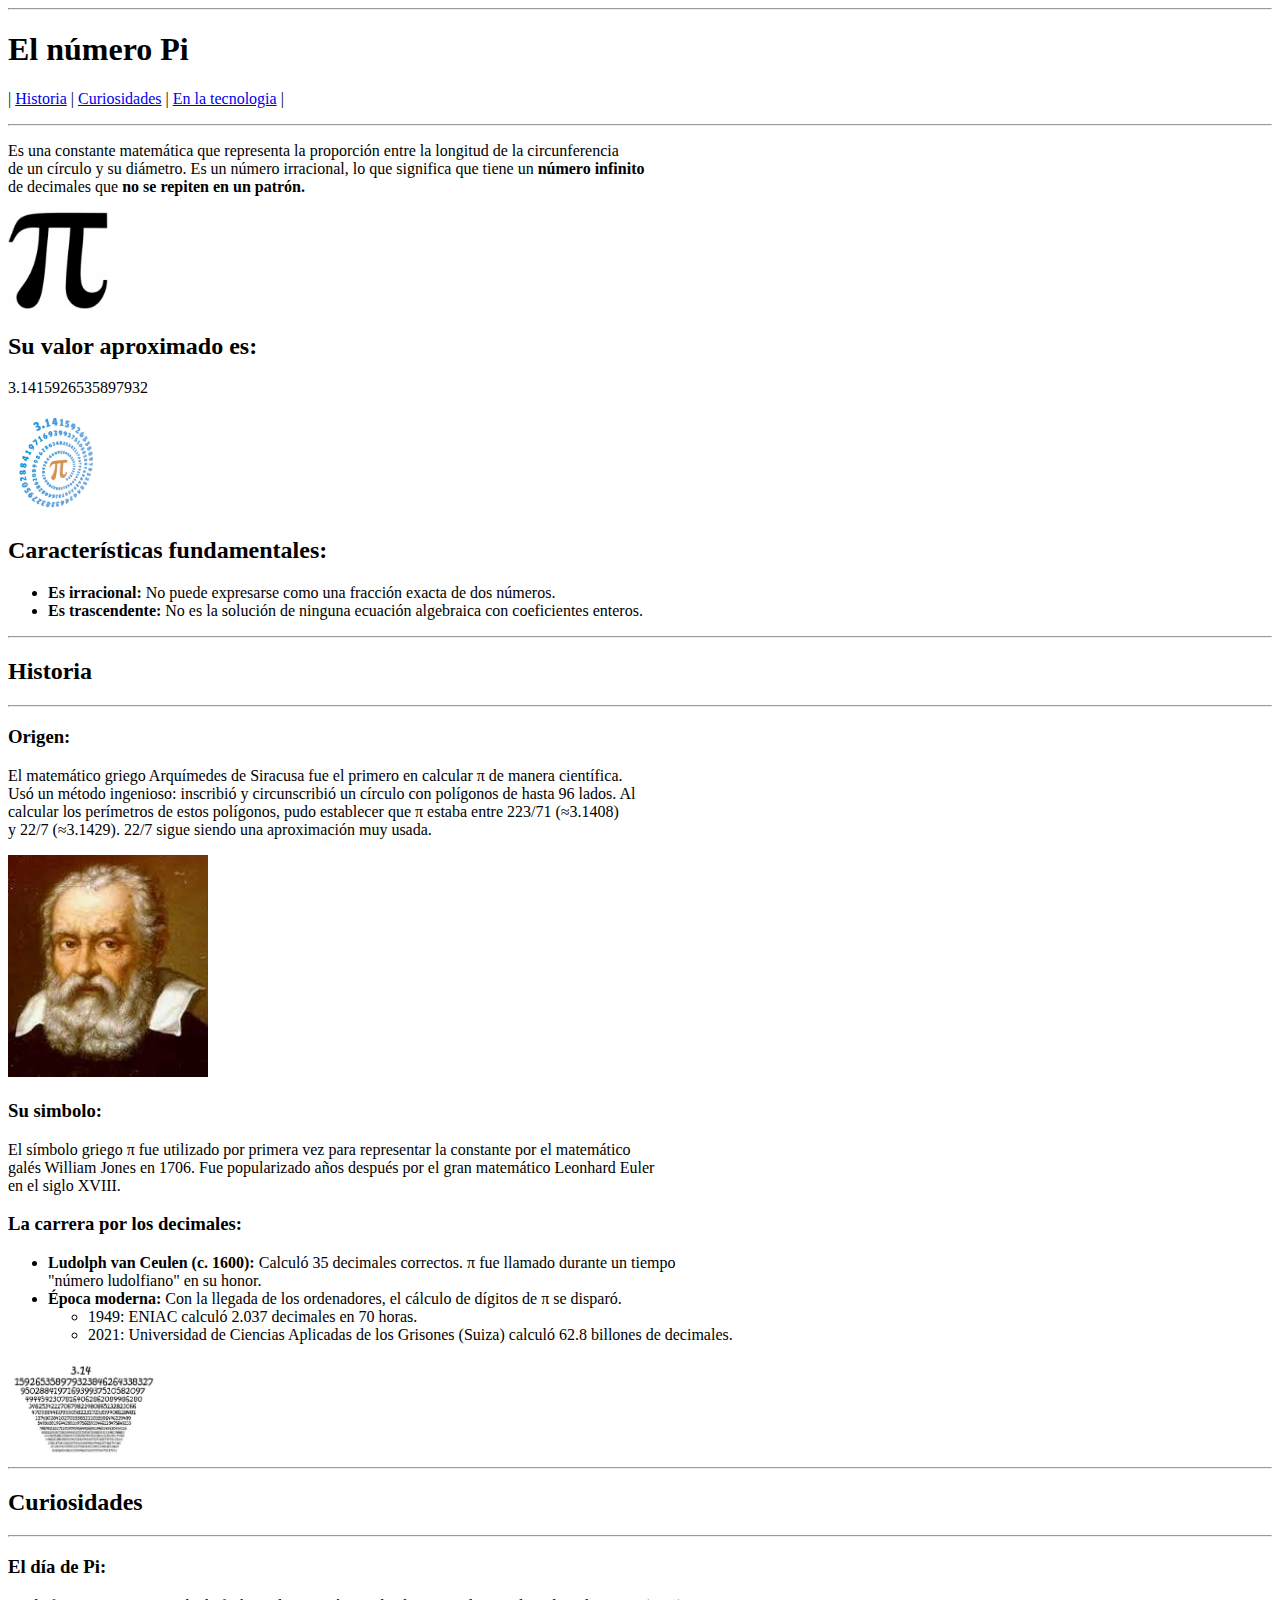
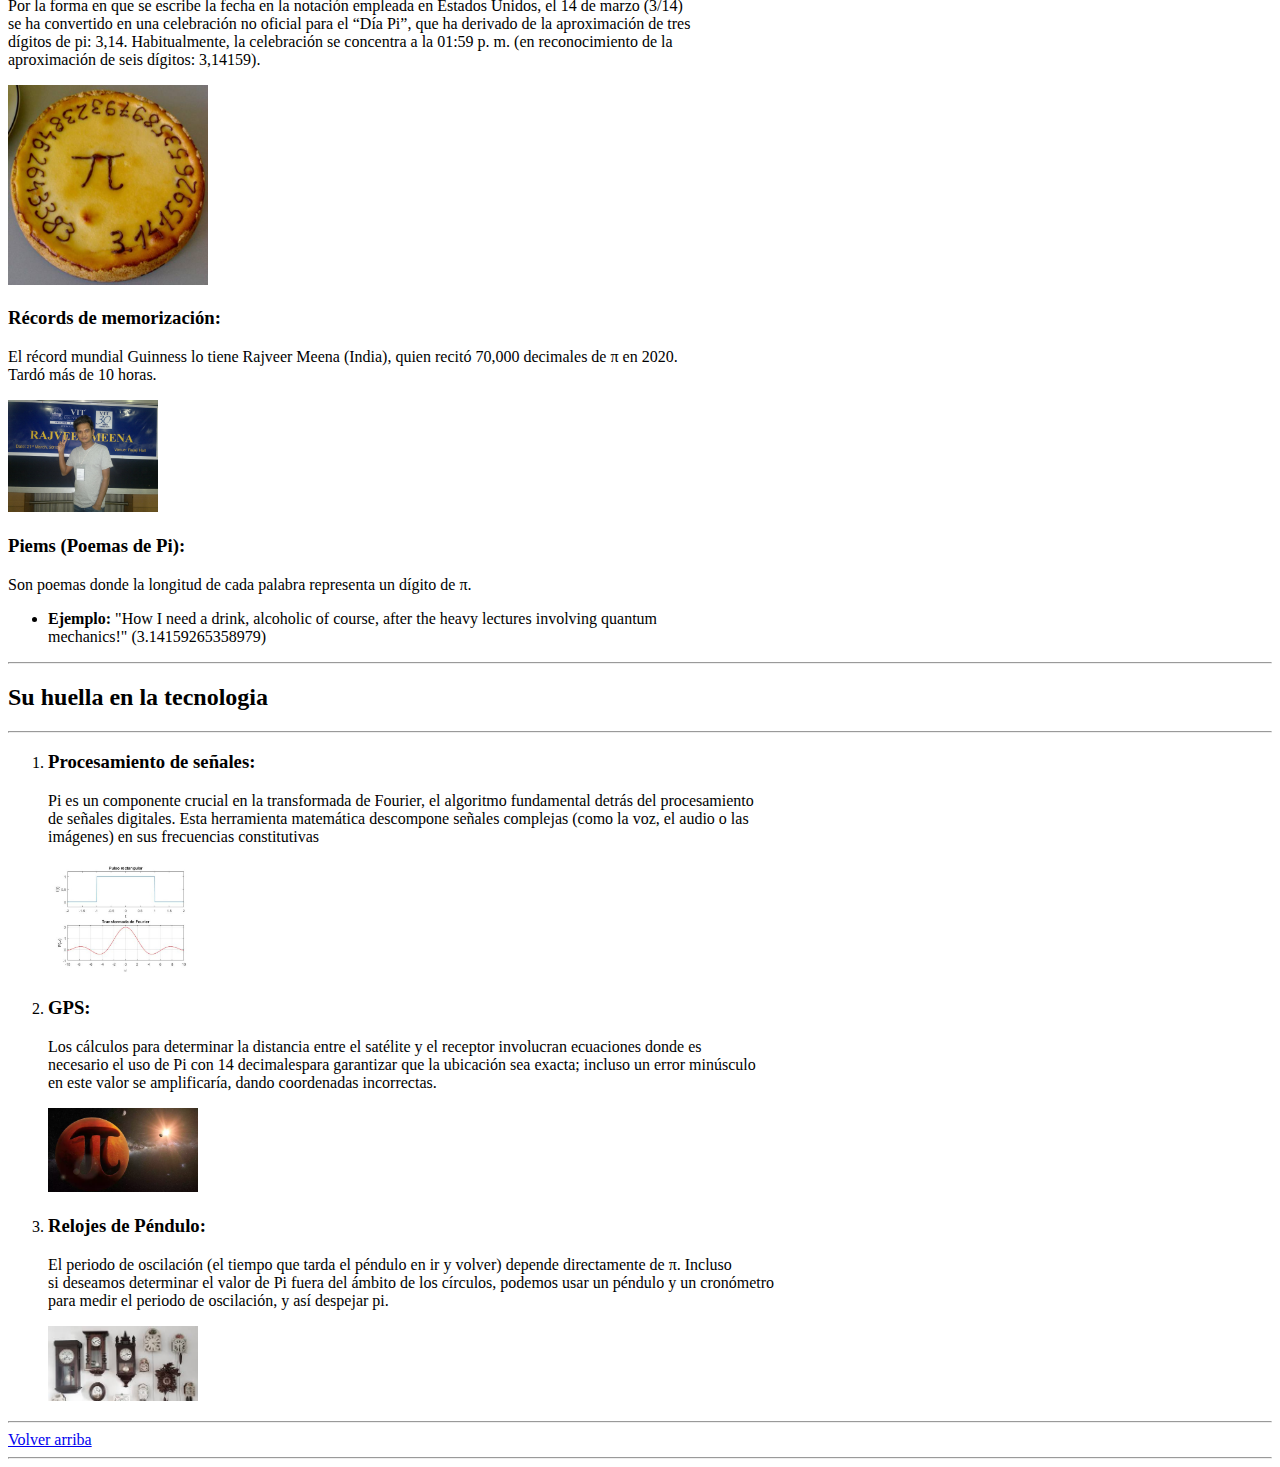
<file: index.html>
<!DOCTYPE html>
<html lang="en">
<head>
    <meta charset="UTF-8">
    <meta name="viewport" content="width=device-width, initial-scale=1.0">
    <title>Numero Pi</title>
</head>
<body>
    <hr>
    <h1>El número Pi</h1>
    <p>| <a href="#Historia">Historia</a> | <a href="#Curiosidades">Curiosidades</a> | <a href="#Tecnologia">En la tecnologia</a> |</p>
    <hr>
    <p>Es una constante matemática que representa la proporción entre la longitud de la circunferencia <br>
       de un círculo y su diámetro. Es un número irracional, lo que significa que tiene un <Strong>número infinito</Strong><br>
       de decimales que <strong>no se repiten en un patrón.</strong>
    </p>
    <img src="Img/NumeroPi.png" alt="Imagen_Pi" width="100">
    <h2>Su valor aproximado es:</h2>
    <p>3.1415926535897932</p>
    <img src="Img/Pi_Valores.png" alt="Imagen_ValorPi" width="100">
    <h2>Características fundamentales:</h2>
    <ul>
        <li><b>Es irracional:</b> No puede expresarse como una fracción exacta de dos números.</li>
        <li><b>Es trascendente:</b> No es la solución de ninguna ecuación algebraica con coeficientes enteros.</li>
    </ul>
    <hr>
    <h2 id="Historia">Historia</h2>
    <hr>
    <h3>Origen:</h3>
    <p>
        El matemático griego Arquímedes de Siracusa fue el primero en calcular π de manera científica. <br>
        Usó un método ingenioso: inscribió y circunscribió un círculo con polígonos de hasta 96 lados. Al <br>
        calcular los perímetros de estos polígonos, pudo establecer que π estaba entre 223/71 (≈3.1408) <br>
        y 22/7 (≈3.1429). 22/7 sigue siendo una aproximación muy usada.
    </p>
    <img src="Img/Arquimedes.png" alt="Imagen_Arquimedes" width="200">
    <h3>Su simbolo:</h3>
    <p>El símbolo griego π fue utilizado por primera vez para representar la constante por el matemático <br>
        galés William Jones en 1706. Fue popularizado años después por el gran matemático Leonhard Euler <br>
        en el siglo XVIII.
    </p>
    <h3>La carrera por los decimales:</h3>
    <ul>
        <li><b>Ludolph van Ceulen (c. 1600):</b> Calculó 35 decimales correctos. π fue llamado durante un tiempo <br>
            "número ludolfiano" en su honor.</li>
        <li><b>Época moderna:</b> Con la llegada de los ordenadores, el cálculo de dígitos de π se disparó.</li>
        <ul>
            <li>1949: ENIAC calculó 2.037 decimales en 70 horas.</li>
            <li>2021: Universidad de Ciencias Aplicadas de los Grisones (Suiza) calculó 62.8 billones de decimales.</li>
        </ul>
    </ul>
    <img src="Img/Pi_Valor.jpg" alt="Imagen_PiValor" width="150">
    <hr>
    <h2 id="Curiosidades">Curiosidades</h2>
    <hr>
    <h3>El día de Pi:</h3>
    <p>Por la forma en que se escribe la fecha en la notación empleada en Estados Unidos, el 14 de marzo (3/14) <br>
        se ha convertido en una celebración no oficial para el “Día Pi”, que ha derivado de la aproximación de tres <br>
        dígitos de pi: 3,14. Habitualmente, la celebración se concentra a la 01:59 p. m. (en reconocimiento de la <br>
        aproximación de seis dígitos: 3,14159).
    </p>
    <img src="Img/DiaPi.png" alt="Imagen_DiaPi" width="200">
    <h3>Récords de memorización:</h3>
    <p>El récord mundial Guinness lo tiene Rajveer Meena (India), quien recitó 70,000 decimales de π en 2020. <br>
        Tardó más de 10 horas.
    </p>
    <img src="Img/Record.png" alt="Imagen_Record" width="150">
    <h3>Piems (Poemas de Pi):</h3>
    <p>Son poemas donde la longitud de cada palabra representa un dígito de π.</p>
    <ul>
        <li><b>Ejemplo:</b> "How I need a drink, alcoholic of course, after the heavy lectures involving quantum <br>
            mechanics!" (3.14159265358979)</li>
    </ul>
    <hr>
    <h2 id="Tecnologia">Su huella en la tecnologia</h2>
    <hr>
    <ol>
        <li><h3>Procesamiento de señales:</h3></li>
        <p>Pi es un componente crucial en la transformada de Fourier, el algoritmo fundamental detrás del procesamiento <br>
        de señales digitales. Esta herramienta matemática descompone señales complejas (como la voz, el audio o las <br>
        imágenes) en sus frecuencias constitutivas</p>
        <img src="Img/Fourier.png" alt="Imagen_Fourier" width="150">
        <li><h3>GPS:</h3></li>
        <p>Los cálculos para determinar la distancia entre el satélite y el receptor involucran ecuaciones donde es <br>
            necesario el uso de Pi con 14 decimalespara garantizar que la ubicación sea exacta; incluso un error minúsculo <br>
            en este valor se amplificaría, dando coordenadas incorrectas. </p>
        <img src="Img/GPS.webp" alt="Imagen_GPS" width="150">
        <li><h3>Relojes de Péndulo:</h3></li>
        <p>El periodo de oscilación (el tiempo que tarda el péndulo en ir y volver) depende directamente de π. Incluso <br>
            si deseamos determinar el valor de Pi fuera del ámbito de los círculos, podemos usar un péndulo y un cronómetro <br>
            para medir el periodo de oscilación, y así despejar pi.</p>
        <img src="Img/Reloj.png" alt="Imagen_Reloj" width="150">
    </ol>
    <hr>
    <a href="#Top">Volver arriba</a>
    <hr>

</body>
</html>
</file>
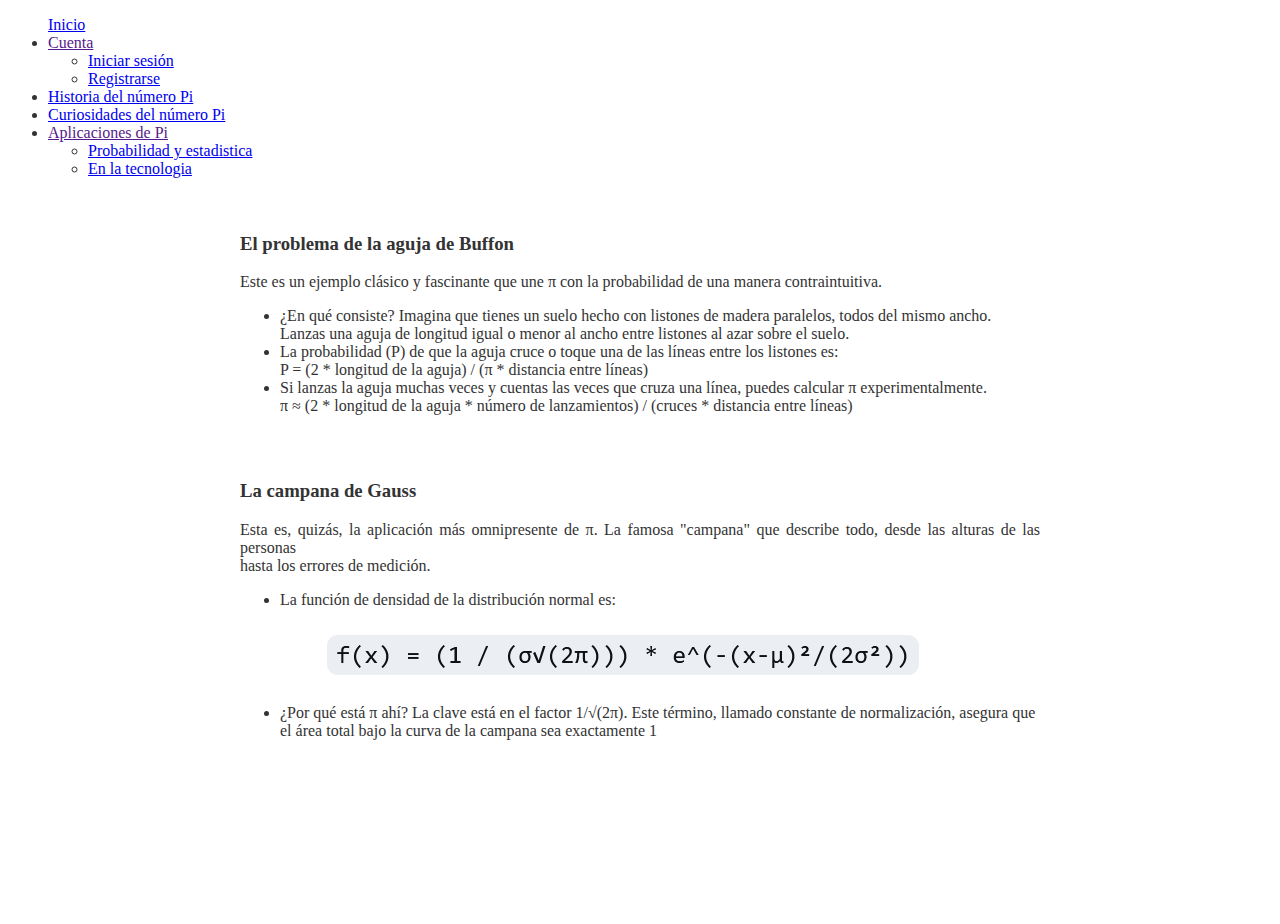
<file: aplicaciones.html>
<!DOCTYPE html>
<html lang="en">

<head>
    <meta charset="UTF-8">
    <meta name="viewport" content="width=device-width, initial-scale=1.0">
    <title>Aplicaciones de Pi</title>
    <link rel="stylesheet" href="css/general.css">
    <link rel="stylesheet" href="css/aplicaciones.css">
</head>

<body>

    <header>
        <nav>
            <ul>
                <a href="index.html">Inicio</a>
                <li><a href="">Cuenta</a>
                    <ul>
                        <li><a href="logins/login.html">Iniciar sesión</a></li>
                        <li><a href="logins/register.html">Registrarse</a></li>
                    </ul>
                </li>
                <li><a href="historia.html">Historia del número Pi</a></li>
                <li><a href="curiosidades.html">Curiosidades del número Pi</a></li>
                <li>
                    <a href="">Aplicaciones de Pi</a>
                    <ul>
                        <li><a href="aplicaciones.html">Probabilidad y estadistica</a></li>
                        <li><a href="tecnologia.html">En la tecnologia</a></li>
                    </ul>
                </li>

            </ul>
        </nav>
    </header>

    <main>
        <!-- Aqui van subtitulos junto junto con listas -->
        <article>
            <h3>El problema de la aguja de Buffon</h3>
            <p>Este es un ejemplo clásico y fascinante que une π con la probabilidad de una manera contraintuitiva.
            </p>
            <ul>
                <li>¿En qué consiste? Imagina que tienes un suelo hecho con listones de madera paralelos, todos del
                    mismo ancho. <br>
                    Lanzas una aguja de longitud igual o menor al ancho entre listones al azar sobre el suelo.</li>
                <li>La probabilidad (P) de que la aguja cruce o toque una de las líneas entre los listones es: <br>
                    P = (2 * longitud de la aguja) / (π * distancia entre líneas)</li>
                <li>Si lanzas la aguja muchas veces y cuentas las veces que cruza una línea, puedes calcular π
                    experimentalmente. <br>
                    π ≈ (2 * longitud de la aguja * número de lanzamientos) / (cruces * distancia entre líneas)</li>
            </ul>
        </article>

        <article>
            <h3>La campana de Gauss</h3>
            <p>Esta es, quizás, la aplicación más omnipresente de π. La famosa "campana" que describe todo, desde
                las alturas de las personas <br>
                hasta los errores de medición.</p>
            <ul>
                <li>La función de densidad de la distribución normal es:</li>
                <figure>
                    <img src="Img/Formula.png" alt="Formula">
                </figure>
                <li>¿Por qué está π ahí? La clave está en el factor 1/√(2π). Este término, llamado constante de
                    normalización, asegura que <br>
                    el área total bajo la curva de la campana sea exactamente 1</li>
            </ul>
        </article>
    </main>

    <footer>
        <p class="copy">&copy; Laboratorio de Introduccion al Desarrollo Web</p>
        <address class="copy">Contacto: <a href="mailto:jmamanigut@unsa.edu.pe" class="email">jmamanigut@unsa.edu.pe</a>
        </address>
    </footer>

</body>

</html>
</file>
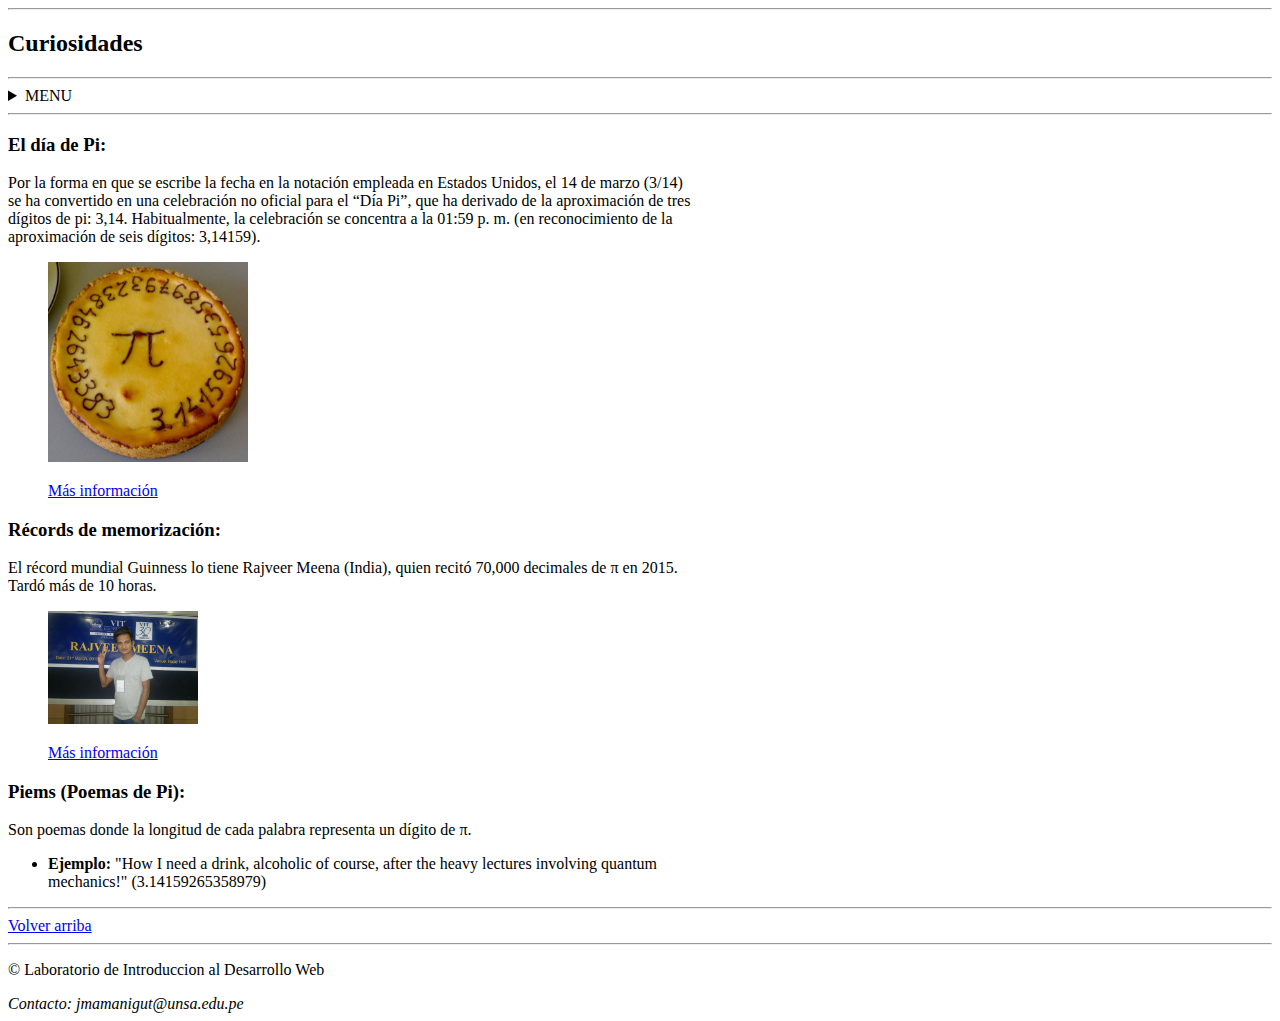
<file: curiosidades.html>
<!DOCTYPE html>
<html lang="en">
<head>
    <meta charset="UTF-8">
    <meta name="viewport" content="width=device-width, initial-scale=1.0">
    <title>Curiosidades de Pi</title>
</head>
<body>
    <header>
        <!-- Aqui van un subtitulo -->
        <hr>
        <h2 id="Curiosidades">Curiosidades</h2>
        <hr>
        <!-- Aqui van los hipervinculos -->
        <nav>
            <details>
                <summary>MENU</summary>
                <ul>
                    <li><a href="index.html">Inicio</a></li>
                    <li><a href="historia.html">Historia</a></li>
                    <li><a href="tecnologia.html">Tecnologia</a></li>
                    <li><a href="aplicaciones.html">Aplicaciones</a></li>
                </ul>
            </details>
        </nav>
        <hr>
    </header>
    
    <main>
        <!-- Aqui van parrafos e imagenes -->
        <article>
            <h3>El día de Pi:</h3>
            <p>Por la forma en que se escribe la fecha en la notación empleada en Estados Unidos, el 14 de marzo (3/14) <br>
            se ha convertido en una celebración no oficial para el “Día Pi”, que ha derivado de la aproximación de tres <br>
            dígitos de pi: 3,14. Habitualmente, la celebración se concentra a la 01:59 p. m. (en reconocimiento de la <br>
            aproximación de seis dígitos: 3,14159).
            </p>
        </article>

        <figure>
            <img src="Img/DiaPi.png" alt="Imagen_DiaPi" width="200">     
            <p><a href="https://www.piday.org/">Más información</a></p>   
        </figure>

        <article>
            <h3>Récords de memorización:</h3>
            <p>El récord mundial Guinness lo tiene Rajveer Meena (India), quien recitó 70,000 decimales de π en 2015. <br>
            Tardó más de 10 horas.
            </p>
        </article>

        <figure>
            <img src="Img/Record.png" alt="Imagen_Record" width="150">
            <p><a href="https://www.timesnownews.com/viral/pi-day-2023-meet-rajveer-meena-who-recited-70000-pi-digits-blindfolded-article-98605930">Más información</a></p>
        </figure>

        <article>
            <h3>Piems (Poemas de Pi):</h3>
            <p>Son poemas donde la longitud de cada palabra representa un dígito de π.</p>
                <ul>
                    <li><b>Ejemplo:</b> "How I need a drink, alcoholic of course, after the heavy lectures involving quantum <br>
                    mechanics!" (3.14159265358979)</li>
                </ul>
        </article>
        <!-- Aqui va un hipervinculo para volver arriba -->
    <hr>
    <a href="#Top">Volver arriba</a>
    <hr>
    </main>
    
    <footer>
        <p>&copy; Laboratorio de Introduccion al Desarrollo Web</p>
        <address>Contacto: jmamanigut@unsa.edu.pe</address>
    </footer>
</body>
</html>
</file>
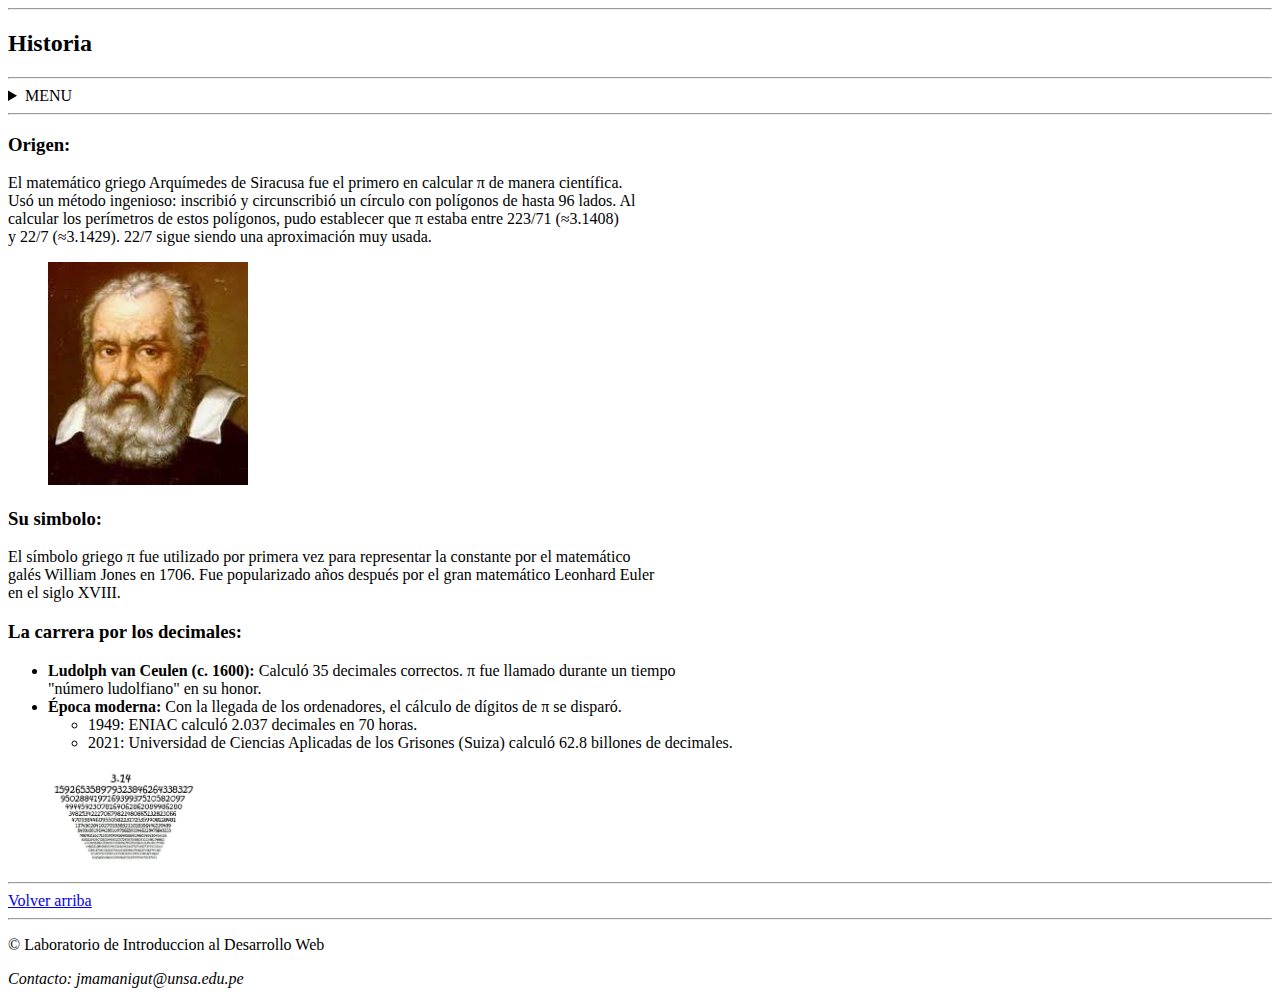
<file: historia.html>
<!DOCTYPE html>
<html lang="en">
<head>
    <meta charset="UTF-8">
    <meta name="viewport" content="width=device-width, initial-scale=1.0">
    <title>Historia de Pi</title>
</head>
<body>
    <header>
        <!-- Aqui van un subtitulo -->
        <hr>
        <h2 id="Historia">Historia</h2>
        <hr>
        <!-- Aqui van los hipervinculos -->
        <nav>
            <details>
                <summary>MENU</summary>
                <ul>
                    <li><a href="index.html">Inicio</a></li>
                    <li><a href="aplicaciones.html">Aplicaciones</a></li>
                    <li><a href="tecnologia.html">Tecnologia</a></li>
                    <li><a href="curiosidades.html">Curiosidades</a></li>
                    <li><a href="registro.html">Registrarse</a></li>
                </ul>
            </details>
        </nav>
        <hr>
    </header>
    
    <main>
        <!-- Aqui van parrafos e imagenes -->
        <article>
            <h3>Origen:</h3>
            <p>
            El matemático griego Arquímedes de Siracusa fue el primero en calcular π de manera científica. <br>
            Usó un método ingenioso: inscribió y circunscribió un círculo con polígonos de hasta 96 lados. Al <br>
            calcular los perímetros de estos polígonos, pudo establecer que π estaba entre 223/71 (≈3.1408) <br>
            y 22/7 (≈3.1429). 22/7 sigue siendo una aproximación muy usada.
            </p>
        </article>
        <figure>
            <img src="Img/Arquimedes.png" alt="Imagen_Arquimedes" width="200">
        </figure>
        <article>
            <h3>Su simbolo:</h3>
            <p>El símbolo griego π fue utilizado por primera vez para representar la constante por el matemático <br>
            galés William Jones en 1706. Fue popularizado años después por el gran matemático Leonhard Euler <br>
            en el siglo XVIII.
        </p>    
        </article>
        <article>
            <h3>La carrera por los decimales:</h3>
            <ul>
                <li><b>Ludolph van Ceulen (c. 1600):</b> Calculó 35 decimales correctos. π fue llamado durante un tiempo <br>
                    "número ludolfiano" en su honor.</li>
                <li><b>Época moderna:</b> Con la llegada de los ordenadores, el cálculo de dígitos de π se disparó.</li>
                <ul>
                    <li>1949: ENIAC calculó 2.037 decimales en 70 horas.</li>
                    <li>2021: Universidad de Ciencias Aplicadas de los Grisones (Suiza) calculó 62.8 billones de decimales.</li>
                </ul>
            </ul>
        </article>
        <figure>
            <img src="Img/Pi_Valor.jpg" alt="Imagen_PiValor" width="150">
        </figure>
        <!-- Aqui va un hipervinculo para volver arriba -->
        <hr>
        <a href="#Top">Volver arriba</a>
        <hr>
    </main>
    
    <footer>
        <p>&copy; Laboratorio de Introduccion al Desarrollo Web</p>
        <address>Contacto: jmamanigut@unsa.edu.pe</address>
    </footer>
</body>
</html>
</file>
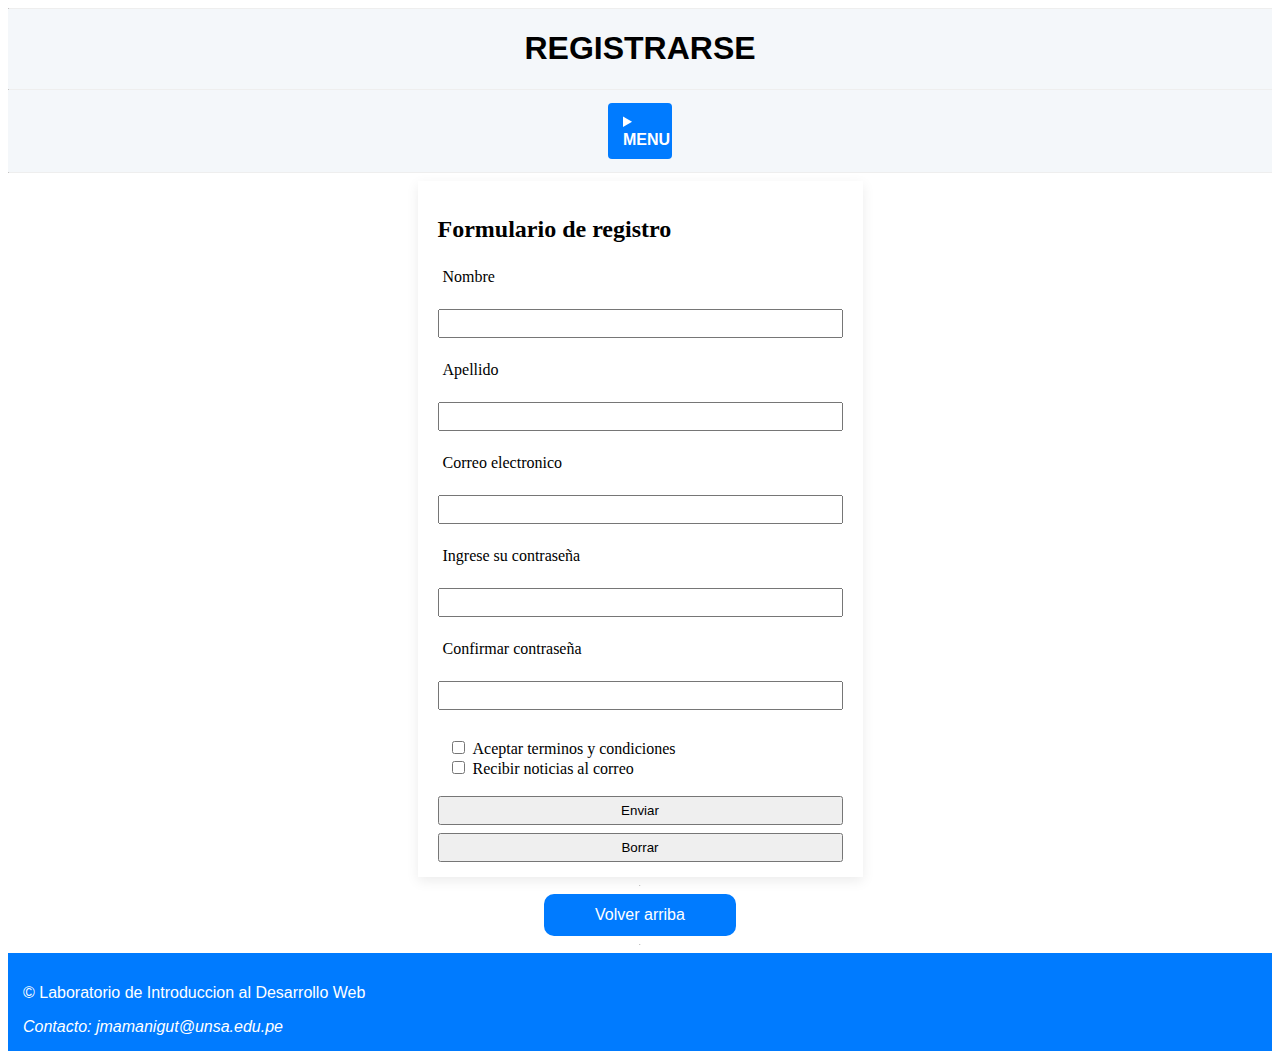
<file: registro.html>
<!DOCTYPE html>
<html lang="en">

<head>
    <meta charset="UTF-8">
    <meta name="viewport" content="width=device-width, initial-scale=1.0">
    <title>Registrarse</title>
    <link rel="stylesheet" href="css/general.css">
    <link rel="stylesheet" href="css/registro.css">
</head>

<body>

    <header class="header">
        <div class="contenedor">
            <hr class="separador">
            <h1 class="titulo">REGISTRARSE</h1>
            <!-- Aqui van los hipervinculos -->
            <hr class="separador">
        </div>
        <nav class="nav">
            <details class="nav_details">
                <summary class="nav_summary">MENU</summary>
                <ul class="nav_lista">
                    <li class="nav_item"><a href="index.html" class="nav_link">Inicio</a></li>
                    <li class="nav_item"><a href="registro.html" class="nav_link">Registrase</a></li>
                    <li class="nav_item"><a href="historia.html" class="nav_link">Historia</a></li>
                    <li class="nav_item"><a href="curiosidades.html" class="nav_link">Curiosidades</a></li>
                    <li class="nav_item"><a href="tecnologia.html" class="nav_link">En la tecnologia</a></li>
                    <li class="nav_item"><a href="aplicaciones.html" class="nav_link">Aplicaciones</a></li>
                </ul>
            </details>
        </nav>
        <hr class="separador">
    </header>

    <main>
        <!-- Aqui va un formulario para registrarse -->
        <form action="#">
            <h2>Formulario de registro</h2>
            <label for="nombre">Nombre</label><br>
            <input type="text" id="nombre" required><br>
            <label for="apellido">Apellido</label><br>
            <input type="text" id="apellido" required><br>
            <label for="correo">Correo electronico</label><br>
            <input type="email" id="correo" required><br>
            <label for="contraseña">Ingrese su contraseña</label><br>
            <input type="password" minlength="6" maxlength="12" required><br>
            <label for="validar_contraseña">Confirmar contraseña</label><br>
            <input type="password" minlength="6" maxlength="12" required><br>
            <div class="check">
                <input type="checkbox" id="check" required><label for="check">Aceptar terminos y condiciones</label>
                <br>
                <input type="checkbox" id="noticias"><label for="noticas">Recibir noticias al correo</label>
            </div>
            <button type="submit">Enviar</button><button type="reset">Borrar</button>
        </form>
        <!-- Aqui va un hipervinculo para volver arriba -->
        <hr class="separador">
        <div class="arriba">
            <a href="#Top" class="boton_arriba">
                <span>Volver arriba</span>
            </a>
        </div>
        <hr class="separador">
    </main>
    <footer class="footer">
        <div class="contenedor_footer">
            <p class="copy">&copy; Laboratorio de Introduccion al Desarrollo Web</p>
            <address class="copy">Contacto: <a href="mailto:jmamanigut@unsa.edu.pe"
                    class="email">jmamanigut@unsa.edu.pe</a></address>
        </div>
    </footer>

</body>

</html>
</file>
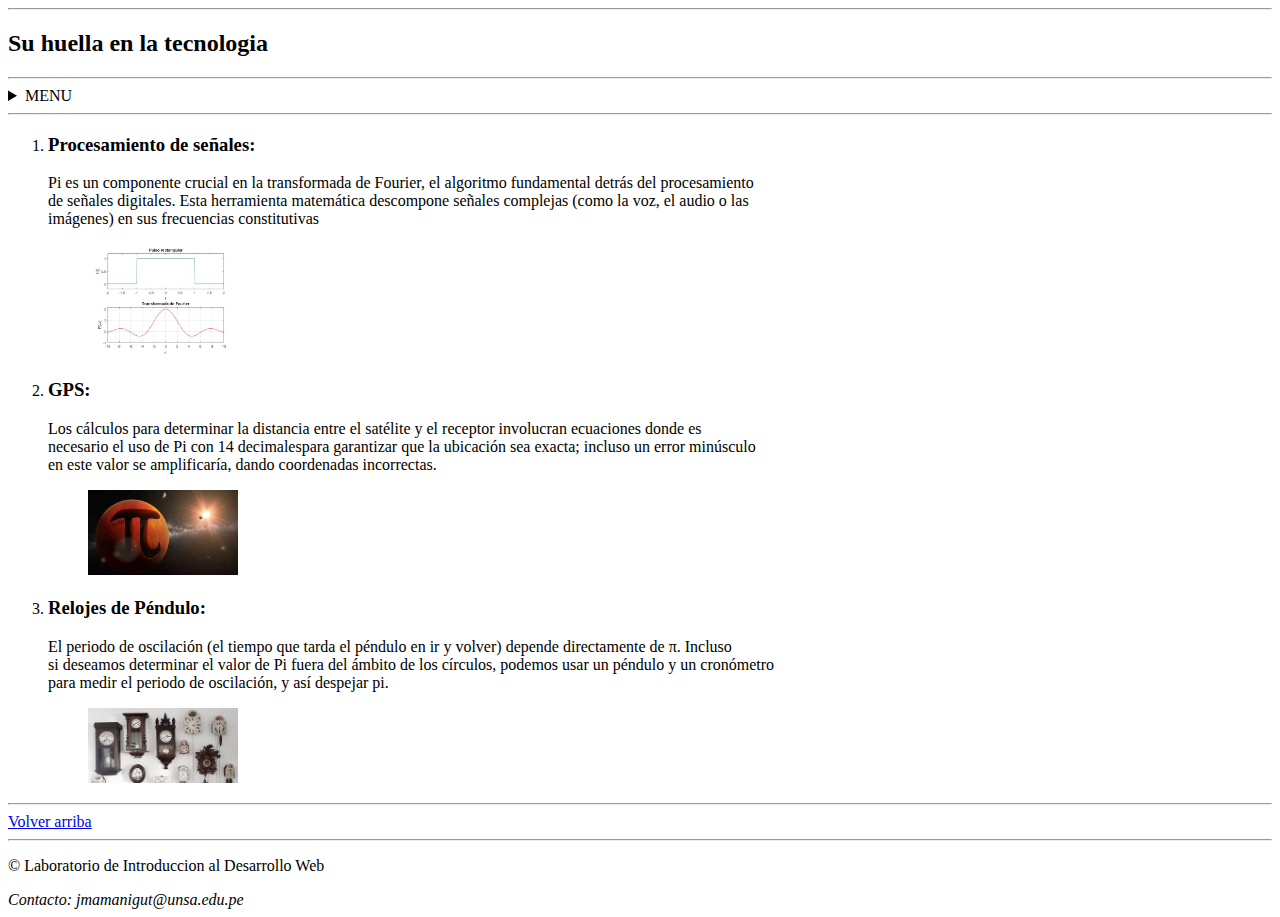
<file: tecnologia.html>
<!DOCTYPE html>
<html lang="en">
<head>
    <meta charset="UTF-8">
    <meta name="viewport" content="width=device-width, initial-scale=1.0">
    <title>Tecnologia</title>
</head>
<body>
    <header>
        <!-- Aqui van un subtitulo -->
        <hr>
        <h2 id="Tecnologia">Su huella en la tecnologia</h2>
        <hr>
        <!-- Aqui van los hipervinculos -->
        <nav>
            <details>
                <summary>MENU</summary>
                <ul>
                    <li><a href="index.html">Inicio</a></li>
                    <li><a href="historia.html">Historia</a></li>
                    <li><a href="curiosidades.html">Curiosidades</a></li>
                    <li><a href="aplicaciones.html">Aplicaciones</a></li>
                </ul>
            </details>
        </nav>
        <hr>
    </header>
    
    <!-- Aqui van parrafos e imagenes -->
    <main>
        <ol>
            <article>
                <li><h3>Procesamiento de señales:</h3></li>
                <p>Pi es un componente crucial en la transformada de Fourier, el algoritmo fundamental detrás del procesamiento <br>
                de señales digitales. Esta herramienta matemática descompone señales complejas (como la voz, el audio o las <br>
                imágenes) en sus frecuencias constitutivas</p>
            </article>
            <figure>
                <img src="Img/Fourier.png" alt="Imagen_Fourier" width="150">
            </figure>
            <article>
                <li><h3>GPS:</h3></li>
                <p>Los cálculos para determinar la distancia entre el satélite y el receptor involucran ecuaciones donde es <br>
                necesario el uso de Pi con 14 decimalespara garantizar que la ubicación sea exacta; incluso un error minúsculo <br>
                en este valor se amplificaría, dando coordenadas incorrectas. </p>
            </article>
            <figure>
                <img src="Img/GPS.webp" alt="Imagen_GPS" width="150">        
            </figure>
            <article>
                <li><h3>Relojes de Péndulo:</h3></li>
                <p>El periodo de oscilación (el tiempo que tarda el péndulo en ir y volver) depende directamente de π. Incluso <br>
                si deseamos determinar el valor de Pi fuera del ámbito de los círculos, podemos usar un péndulo y un cronómetro <br>
                para medir el periodo de oscilación, y así despejar pi.</p>
            </article>
            <figure>
                <img src="Img/Reloj.png" alt="Imagen_Reloj" width="150">
            </figure>
    </ol>
        <!-- Aqui va un hipervinculo para volver arriba -->
        <hr>
        <a href="#Top">Volver arriba</a>
        <hr>
    </main>
   <footer>
        <p>&copy; Laboratorio de Introduccion al Desarrollo Web</p>
        <address>Contacto: jmamanigut@unsa.edu.pe</address>
    </footer>
</body>
</html>
</file>
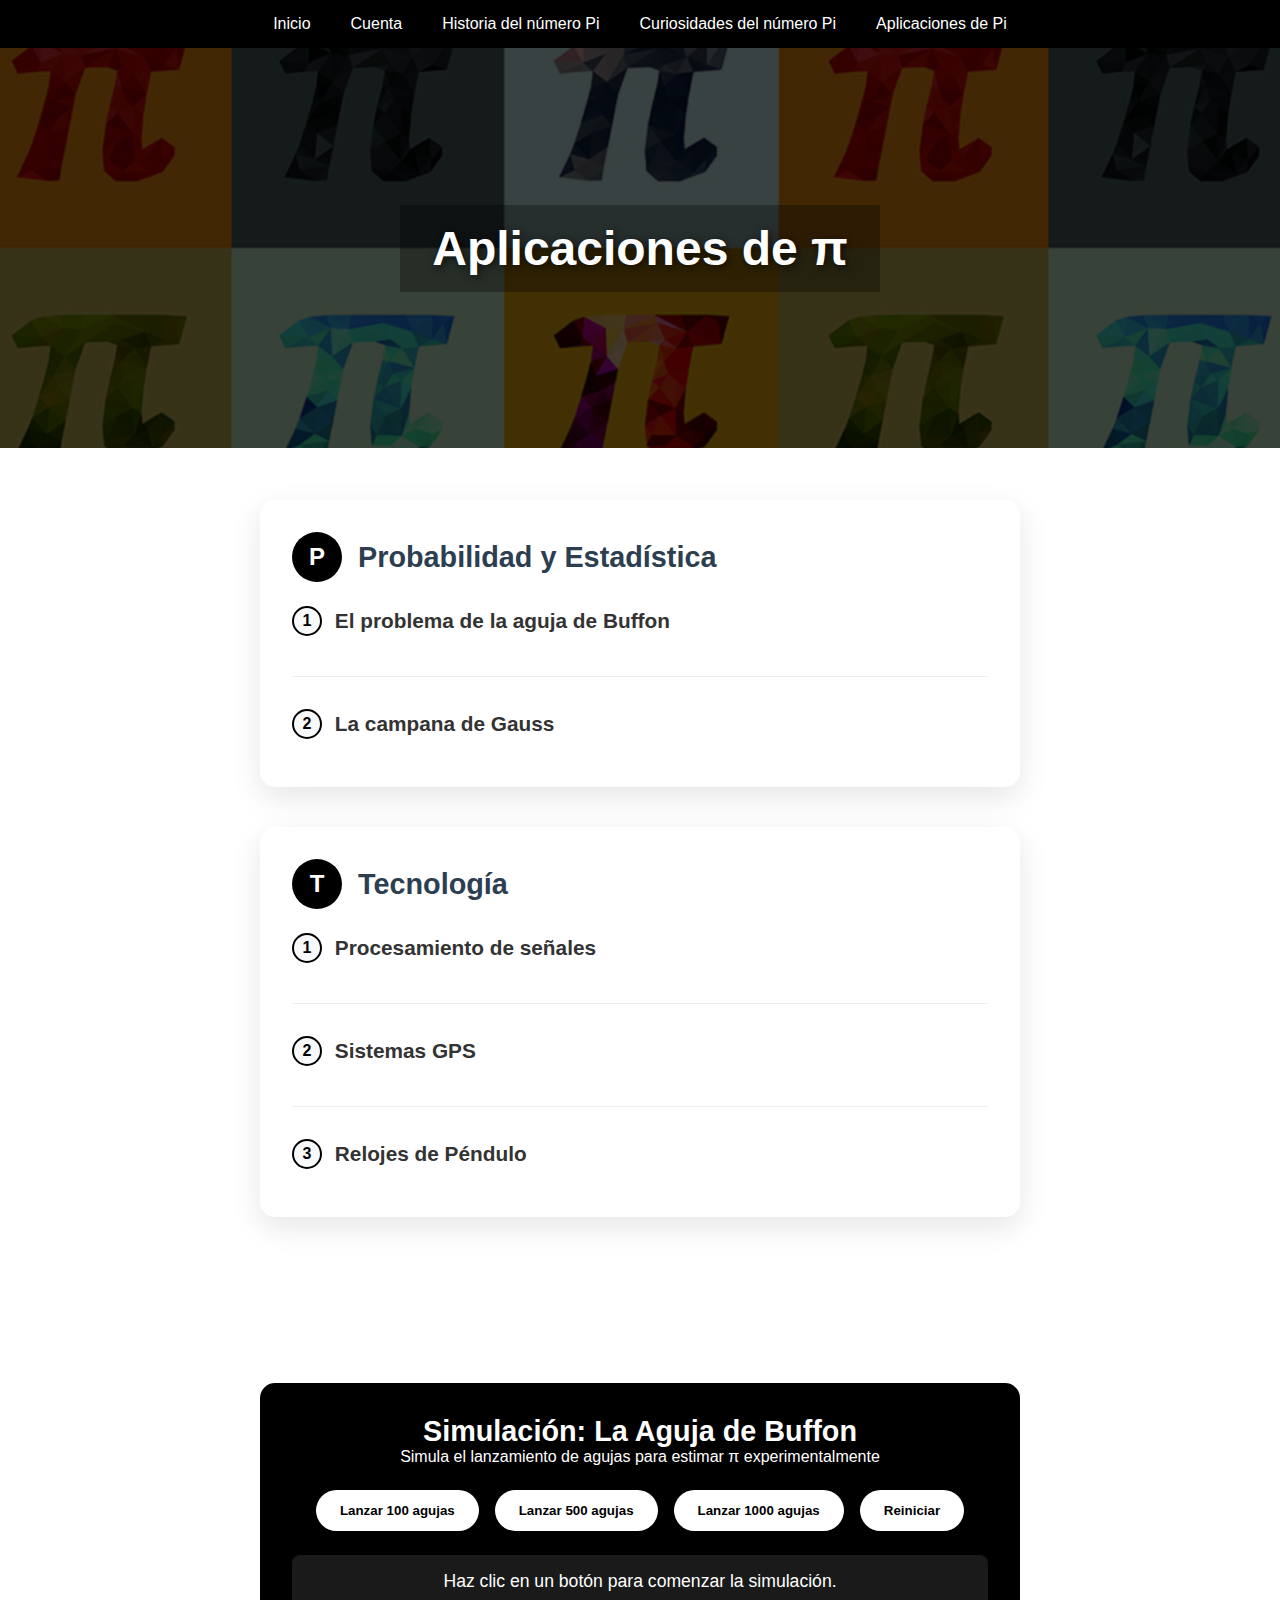
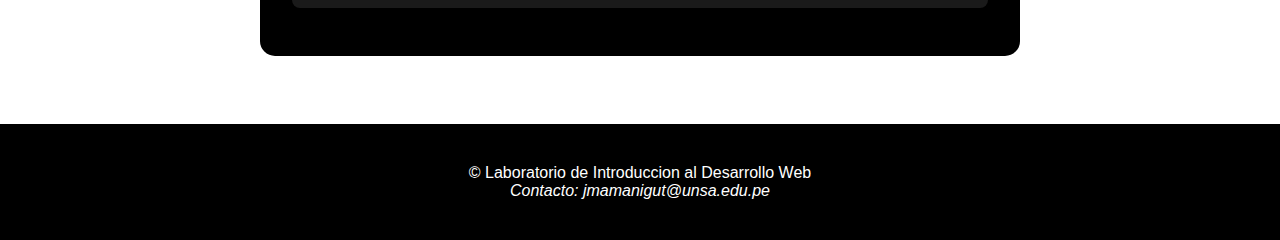
<file: templates/aplicaciones.html>
<!DOCTYPE html>
<html lang="en">

<head>
    <meta charset="UTF-8">
    <meta name="viewport" content="width=device-width, initial-scale=1.0">
    <title>Aplicaciones de Pi</title>
    <link rel="stylesheet" href="../static/css/general.css">
    <link rel="stylesheet" href="../static/css/aplicaciones.css">
</head>

<body>

    <header>
        <nav>
            <ul>
                <a href="index.html">Inicio</a>
                <li><a href="auth/login.html">Cuenta</a>
                    <ul>
                        <li><a href="auth/login.html">Iniciar sesión</a></li>
                        <li><a href="auth/register.html">Registrarse</a></li>
                    </ul>
                </li>
                <li><a href="historia.html">Historia del número Pi</a></li>
                <li><a href="curiosidades.html">Curiosidades del número Pi</a></li>
                <li>
                    <a href="aplicaciones.html">Aplicaciones de Pi</a>
                </li>

            </ul>
        </nav>
    </header>
        <div class="titulo">
            <h1>Aplicaciones de π</h1>
        </div>
    <main>
        <div class="secciones-contenedor">
            <!-- SECCIÓN PROBABILIDAD -->
            <section class="seccion-aplicacion probabilidad">
                <div class="seccion-titulo">
                    <div class="icono-seccion">P</div>
                    <h2>Probabilidad y Estadística</h2>
                </div>

                <div class="aplicacion-item">
                    <div class="aplicacion-titulo" onclick="toggleAplicacion(1)">
                        <div class="numero-aplicacion">1</div>
                        <h3>El problema de la aguja de Buffon</h3>
                    </div>
                    <div class="aplicacion-contenido" id="aplicacion-1">
                        <p>Un ejemplo clásico que une π con la probabilidad de manera contraintuitiva.</p>
                        <ul>
                            <li>Imagina un suelo con listones de madera paralelos del mismo ancho.</li>
                            <li>Lanzas una aguja de longitud igual o menor al ancho entre listones.</li>
                            <li>La probabilidad de que la aguja cruce una línea entre los listones es:</li>
                        </ul>
                        <div class="formula">P = (2 × longitud de la aguja) / (π × distancia entre líneas)</div>
                        <p>Si lanzas la aguja muchas veces y cuentas los cruces, puedes calcular π experimentalmente.</p>
                    </div>
                </div>

                <div class="aplicacion-item">
                    <div class="aplicacion-titulo" onclick="toggleAplicacion(2)">
                        <div class="numero-aplicacion">2</div>
                        <h3>La campana de Gauss</h3>
                    </div>
                    <div class="aplicacion-contenido" id="aplicacion-2">
                        <p>La famosa "campana" que describe desde alturas hasta errores de medición.</p>
                        <p>La función de densidad de la distribución normal es:</p>
                        <div class="imagen-aplicacion">
                            <img src="../static/Img/Formula.png" alt="Fórmula de la distribución normal">
                        </div>
                        <p>¿Por qué está π ahí? El factor 1/√(2π) es la constante de normalización que asegura que el área total bajo la curva sea exactamente 1.</p>
                    </div>
                </div>
            </section>

            <!-- SECCIÓN TECNOLOGÍA -->
            <section class="seccion-aplicacion tecnologia">
                <div class="seccion-titulo">
                    <div class="icono-seccion">T</div>
                    <h2>Tecnología</h2>
                </div>

                <div class="aplicacion-item">
                    <div class="aplicacion-titulo" onclick="toggleAplicacion(3)">
                        <div class="numero-aplicacion">1</div>
                        <h3>Procesamiento de señales</h3>
                    </div>
                    <div class="aplicacion-contenido" id="aplicacion-3">
                        <p>π es un componente crucial en la transformada de Fourier, el algoritmo fundamental detrás del procesamiento de señales digitales.</p>
                        <div class="imagen-aplicacion">
                            <img src="../static/Img/Fourier.png" alt="Transformada de Fourier" width="350">
                        </div>
                        <p>Esta herramienta descompone señales complejas (voz, audio, imágenes) en sus frecuencias constitutivas, permitiendo compresión y análisis.</p>
                    </div>
                </div>

                <div class="aplicacion-item">
                    <div class="aplicacion-titulo" onclick="toggleAplicacion(4)">
                        <div class="numero-aplicacion">2</div>
                        <h3>Sistemas GPS</h3>
                    </div>
                    <div class="aplicacion-contenido" id="aplicacion-4">
                        <p>Los cálculos para determinar la distancia entre satélites y receptores GPS involucran ecuaciones que requieren π con 14 decimales para garantizar precisión.</p>
                        <div class="imagen-aplicacion">
                            <img src="../static/Img/GPS.webp" alt="Sistema GPS" width="350">
                        </div>
                        <p>Un error minúsculo en π se amplificaría, dando coordenadas incorrectas. La precisión del GPS depende directamente de la precisión de π.</p>
                    </div>
                </div>

                <div class="aplicacion-item">
                    <div class="aplicacion-titulo" onclick="toggleAplicacion(5)">
                        <div class="numero-aplicacion">3</div>
                        <h3>Relojes de Péndulo</h3>
                    </div>
                    <div class="aplicacion-contenido" id="aplicacion-5">
                        <p>El periodo de oscilación de un péndulo (tiempo que tarda en ir y volver) depende directamente de π.</p>
                        <div class="imagen-aplicacion">
                            <img src="../static/Img/Reloj.png" alt="Reloj de péndulo" width="350">
                        </div>
                        <p>Incluso podemos determinar π fuera del ámbito de los círculos usando un péndulo y un cronómetro para medir su periodo de oscilación.</p>
                    </div>
                </div>
            </section>
        </div>

        <!-- SIMULACIÓN INTERACTIVA -->
        <div class="simulacion-contenedor">
            <h2>Simulación: La Aguja de Buffon</h2>
            <p>Simula el lanzamiento de agujas para estimar π experimentalmente</p>
            
            <div class="simulacion-controls">
                <button class="simulacion-btn" onclick="simularLanzamientos(100)">Lanzar 100 agujas</button>
                <button class="simulacion-btn" onclick="simularLanzamientos(500)">Lanzar 500 agujas</button>
                <button class="simulacion-btn" onclick="simularLanzamientos(1000)">Lanzar 1000 agujas</button>
                <button class="simulacion-btn" onclick="reiniciarSimulacion()">Reiniciar</button>
            </div>
            
            <div id="simulacionResultado">
                <p>Haz clic en un botón para comenzar la simulación.</p>
            </div>
            
            <div id="estadisticasSimulacion" style="margin-top: 1rem; font-size: 0.9rem;">
                <!-- Estadísticas aparecerán aquí -->
            </div>
        </div>
    </main>


    <footer>
        <p class="copy">&copy; Laboratorio de Introduccion al Desarrollo Web</p>
        <address class="copy">Contacto: <a href="mailto:jmamanigut@unsa.edu.pe" class="email">jmamanigut@unsa.edu.pe</a>
        </address>
    </footer>

</body>
    <script src="../static/js/aplicacion.js"></script>
</html>
</file>
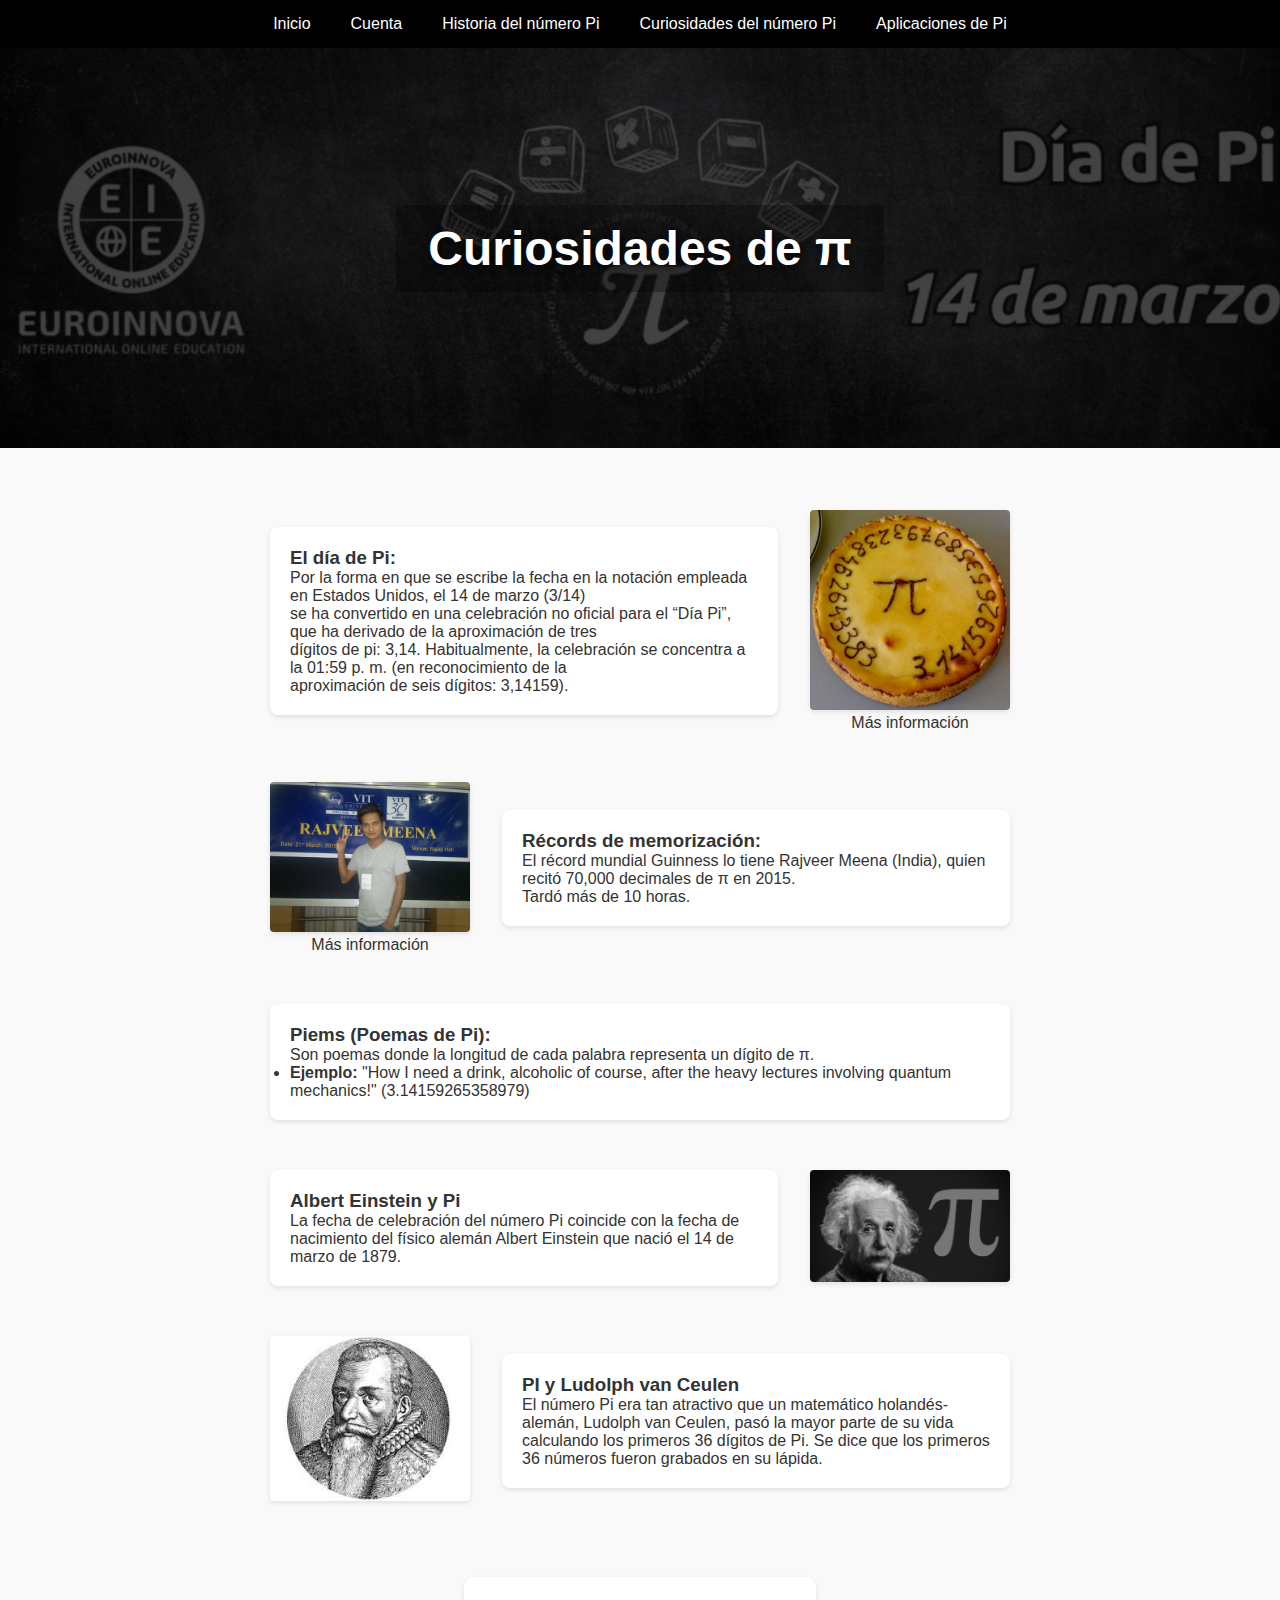
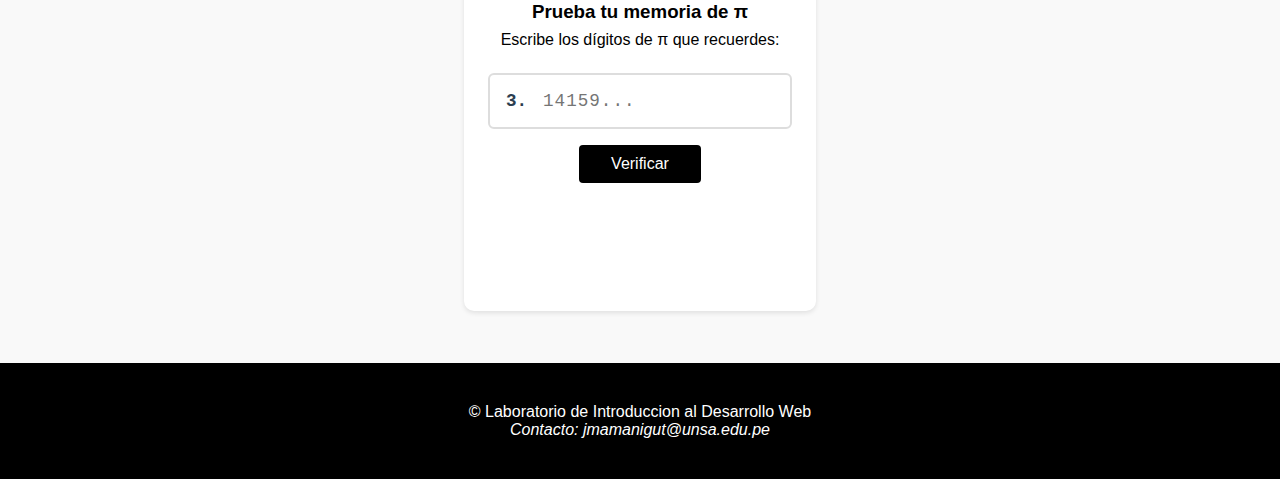
<file: templates/curiosidades.html>
<!DOCTYPE html>
<html lang="en">
<head>
    <meta charset="UTF-8">
    <meta name="viewport" content="width=device-width, initial-scale=1.0">
    <title>Curiosidades de Pi</title>
    <link rel="stylesheet" href="../static/css/general.css">
    <link rel="stylesheet" href="../static/css/curiosidades.css">
</head>
<body>
   
    <header>
        <nav>
            <ul>
                <a href="index.html">Inicio</a>
                <li><a href="auth/login.html">Cuenta</a>
                    <ul>
                        <li><a href="auth/login.html">Iniciar sesión</a></li>
                        <li><a href="auth/register.html">Registrarse</a></li>
                    </ul>
                </li>
                <li><a href="historia.html">Historia del número Pi</a></li>
                <li><a href="curiosidades.html">Curiosidades del número Pi</a></li>
                <li>
                    <a href="aplicaciones.html">Aplicaciones de Pi</a>
                </li>

            </ul>
        </nav>
    </header>
        <section class="titulo">
            <h1>Curiosidades de π</h1>
        </section>
    <main>
        <!-- Aqui van parrafos e imagenes -->
        <div class="contenedor_dividido">
            <article>
                <h3>El día de Pi:</h3>
                <p>Por la forma en que se escribe la fecha en la notación empleada en Estados Unidos, el 14 de marzo (3/14) <br>
                se ha convertido en una celebración no oficial para el “Día Pi”, que ha derivado de la aproximación de tres <br>
                dígitos de pi: 3,14. Habitualmente, la celebración se concentra a la 01:59 p. m. (en reconocimiento de la <br>
                aproximación de seis dígitos: 3,14159).
                </p>
            </article>

            <figure>
                <img src="../static/Img/DiaPi.png" alt="Imagen_DiaPi" width="350">     
                <p><a href="https://www.piday.org/">Más información</a></p>   
            </figure>
        </div>
        
        <div class="contenedor_dividido">
            <figure>
                <img src="../static/Img/Record.png" alt="Imagen_Record" width="350">
                <p><a href="https://www.timesnownews.com/viral/pi-day-2023-meet-rajveer-meena-who-recited-70000-pi-digits-blindfolded-article-98605930">Más información</a></p>
            </figure>
            <article>
                <h3>Récords de memorización:</h3>
                <p>El récord mundial Guinness lo tiene Rajveer Meena (India), quien recitó 70,000 decimales de π en 2015. <br>
                Tardó más de 10 horas.
                </p>
            </article>
        </div>
        
        <div class="contenedor_dividido">
            <article>
                <h3>Piems (Poemas de Pi):</h3>
                <p>Son poemas donde la longitud de cada palabra representa un dígito de π.</p>
                    <ul>
                        <li><b>Ejemplo:</b> "How I need a drink, alcoholic of course, after the heavy lectures involving quantum <br>
                        mechanics!" (3.14159265358979)</li>
                    </ul>
            </article>
        </div>
        
        <div class="contenedor_dividido">
            <article>
                <h3>Albert Einstein y Pi</h3>
                <p> La fecha de celebración del número Pi coincide con la fecha de nacimiento del físico alemán Albert Einstein que nació el 14 de marzo de 1879.</p>
            </article>
            <figure>
                <img src="../static/Img/einsteinpi.png" alt="Imagen_Record" width="350">
            </figure>
        </div>

        <div class="contenedor_dividido">
            <figure>
                <img src="../static/Img/Ludolph.jpg" alt="Imagen_Record" width="350">
            </figure>
            <article>
                <h3>PI y Ludolph van Ceulen</h3>
                <p>El número Pi era tan atractivo que un matemático holandés-alemán, Ludolph van Ceulen, pasó la mayor parte de su vida calculando los primeros 36 dígitos de Pi. Se dice que los primeros 36 números fueron grabados en su lápida.</p>
            </article>
        </div>

        <article class="prueba-pi-simple">
            <h3>Prueba tu memoria de π</h3>
            <p>Escribe los dígitos de π que recuerdes:</p>
            
            <div class="contenedor-input">
                <div class="input-pi">
                    <span class="prefijo">3.</span>
                    <input type="text" id="digitosPi" maxlength="30" placeholder="14159...">
                </div>
                <button id="verificarBtn" class="btn-verificar">Verificar</button>
            </div>
            
            <div class="resultado-simple" id="resultadoContainer"></div>
        </article>

    </main>
    
    <footer>
        <p class="copy">&copy; Laboratorio de Introduccion al Desarrollo Web</p>
        <address class="copy">Contacto: <a href="mailto:jmamanigut@unsa.edu.pe" class="email">jmamanigut@unsa.edu.pe</a>
        </address>
    </footer>

</body>
    <script src="../static/js/numeros_pi.js"></script>
</html>
</file>
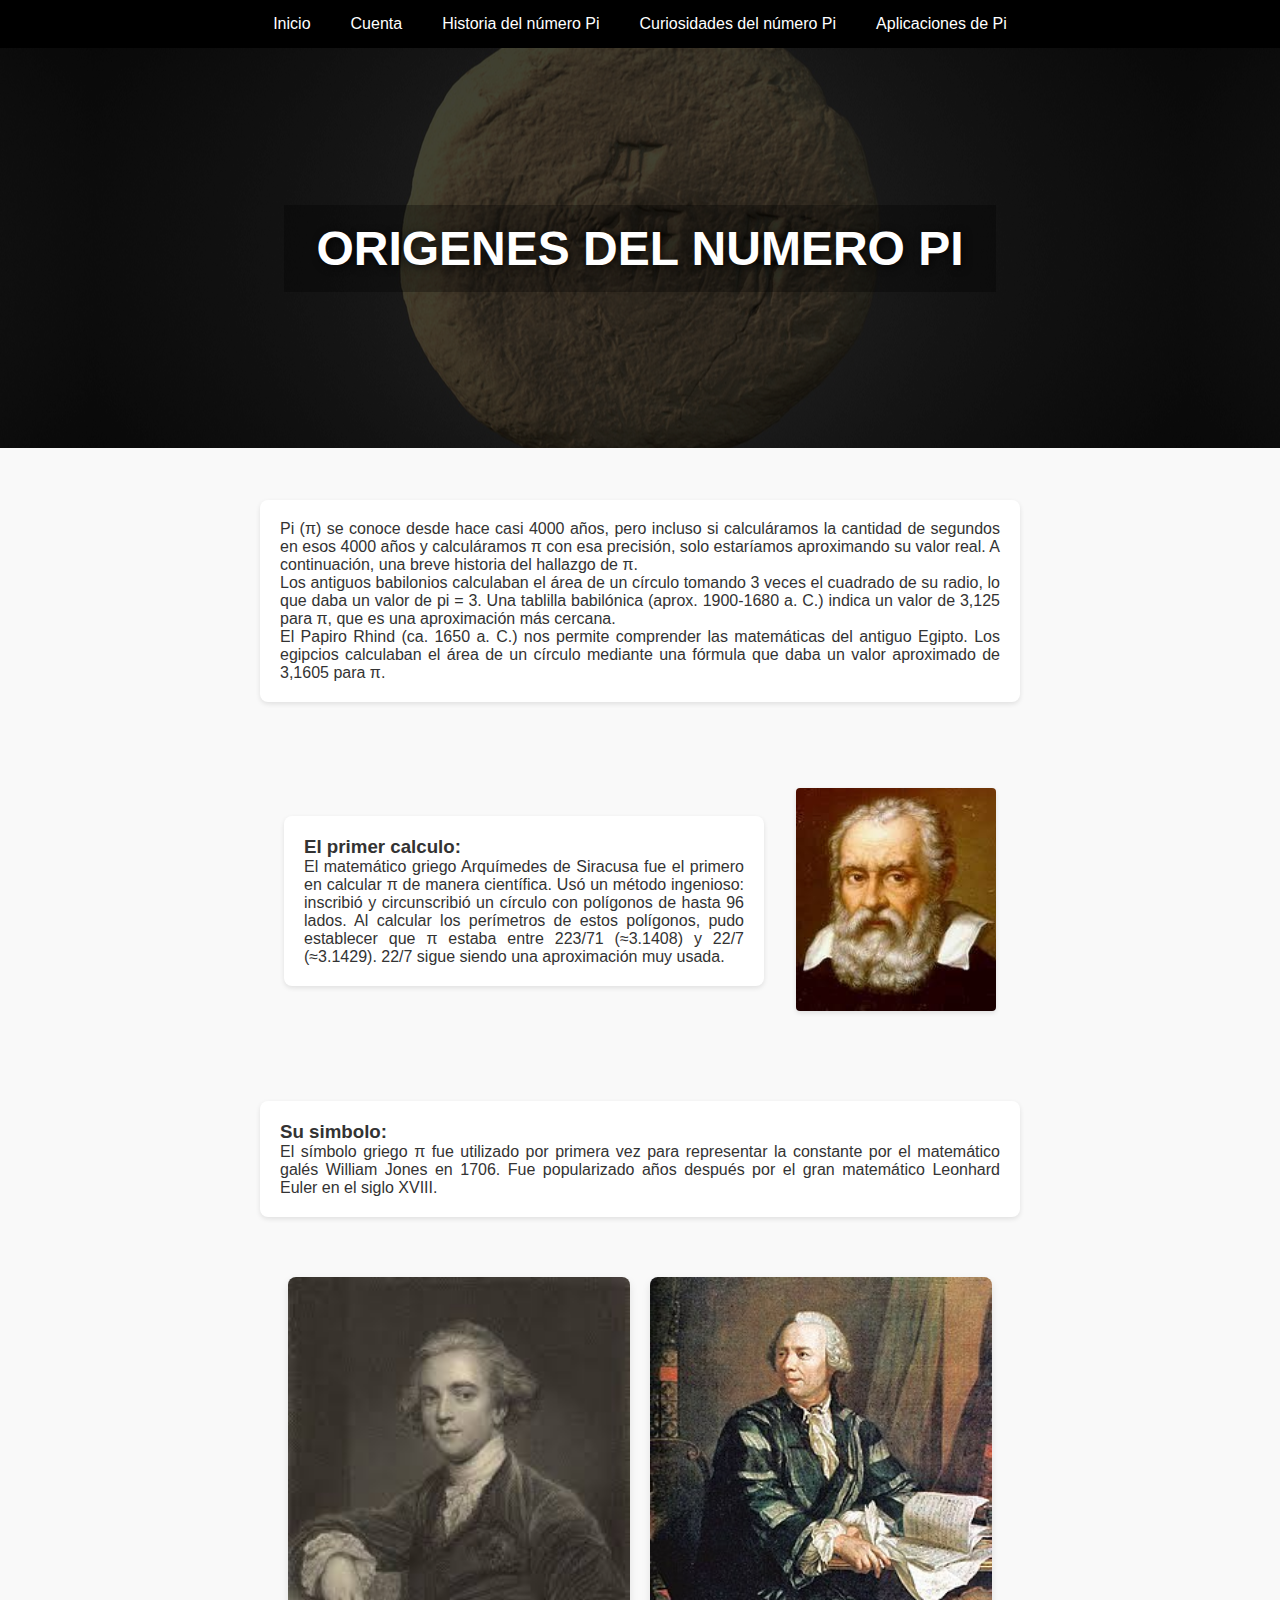
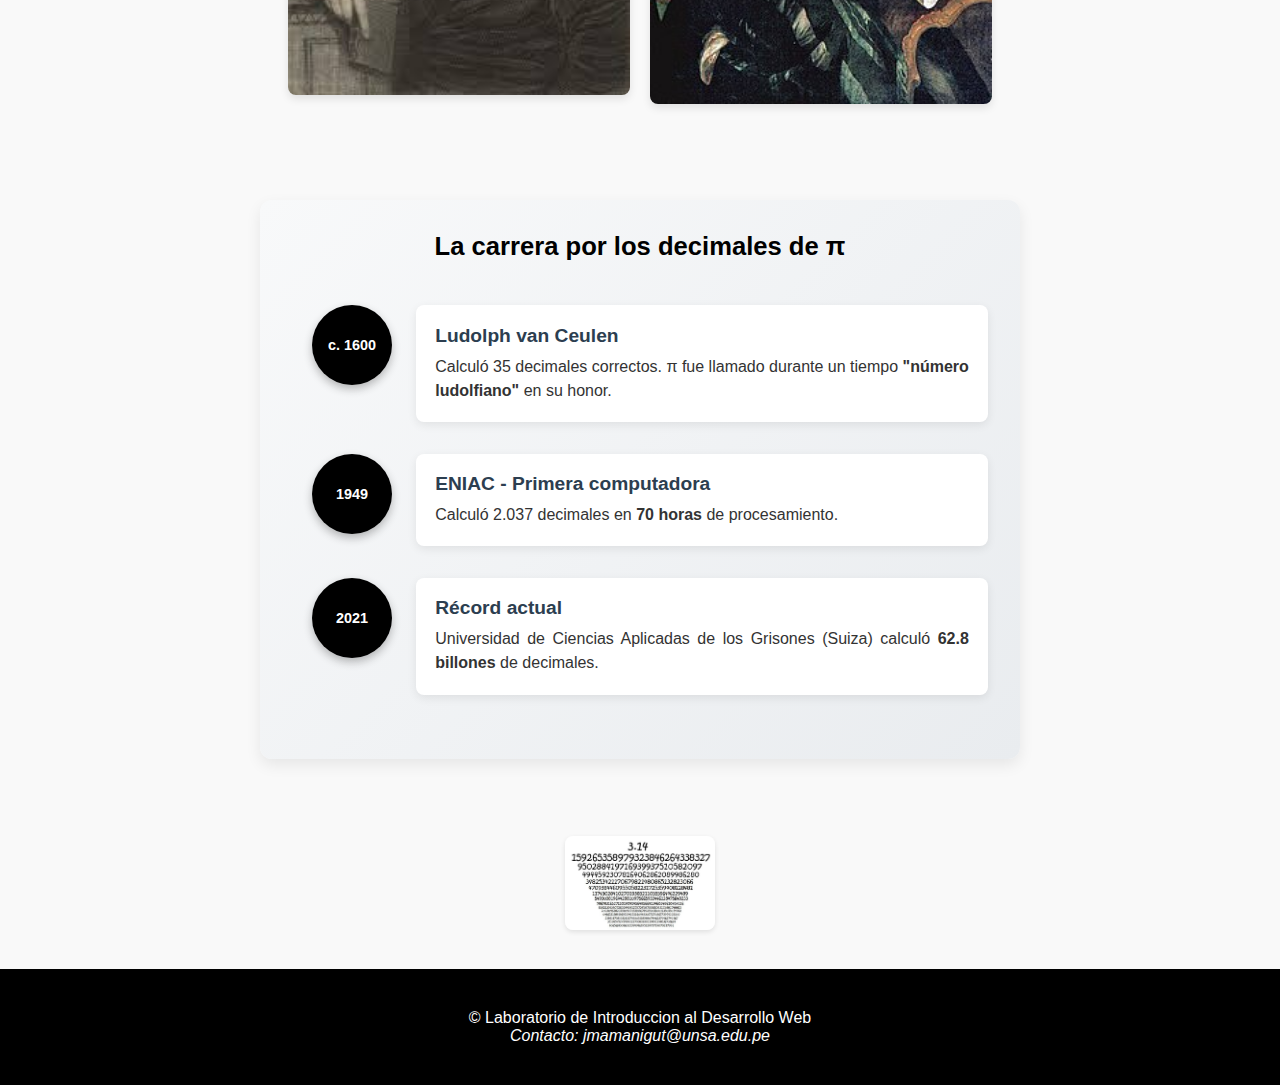
<file: templates/historia.html>
<!DOCTYPE html>
<html lang="en">

<head>
    <meta charset="UTF-8">
    <meta name="viewport" content="width=device-width, initial-scale=1.0">
    <title>Historia de Pi</title>
    <link rel="stylesheet" href="../static/css/general.css">
    <link rel="stylesheet" href="../static/css/historia.css">
</head>

<body>

    <header>
        <nav>
            <ul>
                <a href="index.html">Inicio</a>
                <li><a href="auth/login.html">Cuenta</a>
                    <ul>
                        <li><a href="auth/login.html">Iniciar sesión</a></li>
                        <li><a href="auth/register.html">Registrarse</a></li>
                    </ul>
                </li>
                <li><a href="historia.html">Historia del número Pi</a></li>
                <li><a href="curiosidades.html">Curiosidades del número Pi</a></li>
                <li>
                    <a href="">Aplicaciones de Pi</a>
                    <ul>
                        <li><a href="aplicaciones.html">Probabilidad y estadistica</a></li>
                        <li><a href="tecnologia.html">En la tecnologia</a></li>
                    </ul>
                </li>

            </ul>
        </nav>
    </header>
        <section class="titulo">
            <h1>ORIGENES DEL NUMERO PI</h1>
        </section>
    <main>
        <!-- Aqui van parrafos e imagenes -->
         <article>
            <p>Pi (π) se conoce desde hace casi 4000 años, pero incluso si calculáramos la cantidad de segundos en esos 4000 años y calculáramos π con esa precisión, solo estaríamos aproximando su valor real. A continuación, una breve historia del hallazgo de π.</p>
            <p>Los antiguos babilonios calculaban el área de un círculo tomando 3 veces el cuadrado de su radio, lo que daba un valor de pi = 3. Una tablilla babilónica (aprox. 1900-1680 a. C.) indica un valor de 3,125 para π, que es una aproximación más cercana.</p>
            <p>El  Papiro Rhind  (ca. 1650 a. C.) nos permite comprender las matemáticas del antiguo Egipto. Los egipcios calculaban el área de un círculo mediante una fórmula que daba un valor aproximado de 3,1605 para π.</p>
         </article>
        <div class="contenedor-arquimedes">
            <article>
                <h3>El primer calculo:</h3>
                <p>El matemático griego Arquímedes de Siracusa fue el primero en calcular π de manera científica. Usó un método ingenioso: inscribió y circunscribió un círculo con polígonos de hasta 96 lados. Al calcular los perímetros de estos polígonos, pudo establecer que π estaba entre 223/71 (≈3.1408) y 22/7 (≈3.1429). 22/7 sigue siendo una aproximación muy usada.</p>
            </article>
            <figure>
                <a href="https://es.wikipedia.org/wiki/Arqu%C3%ADmedes"><img src="../static/Img/Arquimedes.png" alt="Imagen_Arquimedes" width="200"></a>
            </figure>
        </div>
        <article>
            <h3>Su simbolo:</h3>
            <p>El símbolo griego π fue utilizado por primera vez para representar la constante por el matemático
                galés William Jones en 1706. Fue popularizado años después por el gran matemático Leonhard Euler
                en el siglo XVIII.
            </p>
        </article>
        <div class="mat_img">
            <figure>
                <a href="https://en.wikipedia.org/wiki/William_Jones_(philologist)"><img src="../static/Img/William.jpg"></a>
            </figure>
            <figure>
                <a href="https://es.wikipedia.org/wiki/Leonhard_Euler"><img src="../static/Img/Leonhard.jpg"></a>
            </figure>
        </div>
        <article class="linea-tiempo-pi">
            <h3>La carrera por los decimales de π</h3>
            
            <div class="evento-tiempo">
                <div class="fecha">c. 1600</div>
                <div class="contenido">
                    <h4>Ludolph van Ceulen</h4>
                    <p>Calculó 35 decimales correctos. π fue llamado durante un tiempo <strong>"número ludolfiano"</strong> en su honor.</p>
                </div>
            </div>
            
            <div class="evento-tiempo">
                <div class="fecha">1949</div>
                <div class="contenido">
                    <h4>ENIAC - Primera computadora</h4>
                    <p>Calculó 2.037 decimales en <strong>70 horas</strong> de procesamiento.</p>
                </div>
            </div>
            
            <div class="evento-tiempo">
                <div class="fecha">2021</div>
                <div class="contenido">
                    <h4>Récord actual</h4>
                    <p>Universidad de Ciencias Aplicadas de los Grisones (Suiza) calculó <strong>62.8 billones</strong> de decimales.</p>
                </div>
            </div>
        </article>
        <figure>
            <img src="../static/Img/Pi_Valor.jpg" alt="Imagen_PiValor" width="150">
        </figure>
    </main>

    <footer>
        <p class="copy">&copy; Laboratorio de Introduccion al Desarrollo Web</p>
        <address class="copy">Contacto: <a href="mailto:jmamanigut@unsa.edu.pe" class="email">jmamanigut@unsa.edu.pe</a>
        </address>
    </footer>
</body>
</html>
</file>
<file: css/general.css>
.header{
    background-color: #f4f7fa;
    
}
.separador{
    border-top: 2px;
}
.titulo{
    font-family: Arial, Helvetica, sans-serif;
    text-align: center;
}
.nav{
    margin: 0px 0px;
    padding: 5px 600px;
}
.nav_summary{
    background-color: #007bff;
    color: white;
    padding: 10px 15px;
    border-radius: 4px;
    cursor: pointer;
    font-weight: bold;
    font-family: Arial, Helvetica, sans-serif;
}
.nav_summary:hover {
    background-color: #0056b3;
}
.nav_lista{
    padding: 0;
    margin: 0;
    background-color: white;
    border: 1px solid #dee2e6;
    border-radius: 4px;
}
.nav_item {
    border: 1px solid #e9ecef;
    
}
.nav_link{
    display: inline-block;
    font-family: Arial, Helvetica, sans-serif;
    text-decoration: none;
    padding: 15px 15px;
}
.nav_link:hover {
    background-color: #f8f9fa;
    color: #007bff;
}
.footer{
    background-color: #007bff;
    padding: 15px;
}
.contenedor_footer{
    display: flex;
    flex-direction: column;
}
.copy{
    font-family: Arial, Helvetica, sans-serif;
    color: white;
}
.email{
    color: white;
    text-decoration: none;
}
.email:hover{
    color: #1abc9c;
    text-decoration: underline;
}
.arriba{
    display: inline-block;
    background-color: #007bff;
    padding: 12px 17px;
    border-radius: 10px;
}
.boton_arriba{
    font-family: Arial, Helvetica, sans-serif;
    color: white;
    text-decoration: none;
    padding: 24px 34px;
    text-align: center;
}
.arriba:hover {
    background-color: #0056b3;
}
</file>
<file: css/aplicaciones.css>
body {
    color: #333;
    min-height: 100vh;
}

main {
    max-width: 800px;
    margin: 0 auto;
    padding: 20px;
    display: flex;
    flex-direction: column;
    gap: 30px;
    text-align: justify;
}

.titulo {
    background-image: url("../Img/aplicacion.png");
    background-position: center; 
    width: 100%;
    height: 400px;
    position: relative;
    display: flex;
    align-items: center;
    justify-content: center;
    margin-bottom: 2rem;
    overflow: hidden; 
    z-index: 1;
}

.titulo h1 {
    color: white;
    font-size: 3rem;
    font-weight: bold;
    text-align: center;
    text-shadow: 2px 2px 8px rgba(0, 0, 0, 0.7); 
    position: relative;
    z-index: 2;
    padding: 1rem 2rem;
    margin: 0;
    background-color: rgba(0, 0, 0, 0.3);
}
/* CONTENEDOR DE SECCIONES */
.secciones-contenedor {
    gap: 2.5rem;
    margin-bottom: 3rem;
}

/* TARJETAS DE APLICACIÓN */
.seccion-aplicacion {
    background: white;
    border-radius: 15px;
    padding: 2rem;
    box-shadow: 0 10px 30px rgba(0, 0, 0, 0.1);
    transition: transform 0.3s ease, box-shadow 0.3s ease;
    height: fit-content;
    width: 100%;
    margin-bottom: 2.5rem;
}

.seccion-aplicacion:hover {
    transform: translateY(-5px);
    box-shadow: 0 15px 40px rgba(0, 0, 0, 0.15);
}

.seccion-titulo {
    display: flex;
    align-items: center;
    gap: 1rem;
    margin-bottom: 1.5rem;
    color: #2c3e50;
}

.seccion-titulo h2 {
    margin: 0;
    font-size: 1.8rem;
}

.icono-seccion {
    width: 50px;
    height: 50px;
    background: #000000;
    border-radius: 50%;
    display: flex;
    align-items: center;
    justify-content: center;
    color: white;
    font-weight: bold;
    font-size: 1.5rem;
}

/* APLICACIONES INDIVIDUALES */
.aplicacion-item {
    margin-bottom: 2rem;
    padding-bottom: 1.5rem;
    border-bottom: 1px solid #eee;
}

.aplicacion-item:last-child {
    border-bottom: none;
    margin-bottom: 0;
    padding-bottom: 0;
}

.aplicacion-titulo {
    display: flex;
    align-items: center;
    gap: 0.8rem;
    margin-bottom: 1rem;
    cursor: pointer;
    user-select: none;
}

.aplicacion-titulo h3 {
    margin: 0;
    font-size: 1.3rem;
    transition: color 0.3s;
}

.numero-aplicacion {
    background: #f8f9fa;
    width: 30px;
    height: 30px;
    border-radius: 50%;
    display: flex;
    align-items: center;
    justify-content: center;
    font-weight: bold;
    color: #000000;
    border: 2px solid #000000;
    flex-shrink: 0;
}

.aplicacion-titulo:hover h3 {
    color: #696969;
}

.aplicacion-contenido {
    overflow: hidden;
    transition: max-height 0.5s ease;
}

.aplicacion-contenido p {
    margin-top: 0;
    margin-bottom: 1rem;
}

.aplicacion-contenido ul {
    padding-left: 1.2rem;
    margin: 1rem 0;
}

.aplicacion-contenido li {
    margin-bottom: 0.5rem;
}

/* IMÁGENES */
.imagen-aplicacion {
    text-align: center;
    margin: 1.5rem 0;
}

.imagen-aplicacion img {
    max-width: 100%;
    height: auto;
    border-radius: 8px;
    box-shadow: 0 4px 12px rgba(0, 0, 0, 0.1);
    transition: transform 0.3s ease;
}

.imagen-aplicacion img:hover {
    transform: scale(1.02);
}

.formula {
    font-family: 'Courier New', monospace;
    background: #f8f9fa;
    padding: 1rem;
    border-radius: 8px;
    margin: 1rem 0;
    text-align: center;
    font-size: 1.1rem;
}

/* SIMULACIÓN INTERACTIVA */
.simulacion-contenedor {
    background: #000000;
    border-radius: 15px;
    padding: 2rem;
    margin: 3rem 0;
    color: white;
    text-align: center;
}

.simulacion-contenedor h2 {
    margin-top: 0;
    color: white;
    font-size: 1.8rem;
}

.simulacion-controls {
    display: flex;
    gap: 1rem;
    justify-content: center;
    margin: 1.5rem 0;
    flex-wrap: wrap;
}

.simulacion-btn {
    padding: 0.8rem 1.5rem;
    background: white;
    color: #000000;
    border: none;
    border-radius: 25px;
    font-weight: bold;
    cursor: pointer;
    transition: all 0.3s ease;
}

.simulacion-btn:hover {
    transform: translateY(-2px);
    box-shadow: 0 5px 15px rgba(0, 0, 0, 0.2);
}

#simulacionResultado {
    margin-top: 1.5rem;
    padding: 1rem;
    background: rgba(255, 255, 255, 0.1);
    border-radius: 8px;
    font-family: 'Courier New', monospace;
    font-size: 1.1rem;
}
</file>
<file: css/registro.css>
main{
    display: flex;
    align-items: center;
    justify-content: center;
    flex-direction: column;
}

form{
    width: 45vh;
    padding: 15px 20px;
    box-shadow: 0 4px 12px rgba(0,0,0,0.08);
    display: flex;
    flex-direction: column;
}

input, label {
    padding: 5px;
}

.check {
    display: inline-block;
    padding: 10px;
}

button {
    padding: 5px;
    margin-top: 8px;
}

input[type="text"]:valid {
  border-color: green;
  background-color: #f0fff0;
}

input[type="email"]:valid {
  border-color: green;
  background-color: #f0fff0;
}

input[type="password"]:valid {
  border-color: green;
  background-color: #f0fff0;
}
</file>
<file: static/css/general.css>
* {
    box-sizing: border-box;
    margin: 0px;
    padding: 0px;
    font-family: Arial, Helvetica, sans-serif;
}
/*NAV*/
nav {
    display: flex;
    justify-content: center;
    align-items: center;
    background-color: #000000;
}
nav ul {
    list-style: none;
    display: flex;
}

nav ul li {
    position: relative;
    z-index: 100;
}

nav a {
    display: inline-flex;
    color: white;
    text-decoration: none;
    padding: 15px 20px;
}

nav a:hover {
    background-color: #131313;
}

/*SUBMENUS*/
nav ul ul {
    display: none;
    position: absolute;
    background-color: #000000;
    flex-direction: column;
}

nav ul li:hover > ul {
    display: flex;
}

nav ul ul a:hover {
    background-color: #131313;
    width: 100%;
}

/*BODY*/
body {
    display: grid;
    grid-template-rows: auto 1fr auto;
}

main {
    display: flex;
}

/*FOOTER*/
footer {
    background: #000000;
    padding: 40px;
    color: #fff;
    text-align: center;
}

footer address a {
    text-decoration: none;
    color: #fff;
}

footer address a:hover {
    color: #666;
}
</file>
<file: static/css/aplicaciones.css>
body {
    color: #333;
    min-height: 100vh;
}

main {
    max-width: 800px;
    margin: 0 auto;
    padding: 20px;
    display: flex;
    flex-direction: column;
    gap: 30px;
    text-align: justify;
}

.titulo {
    background-image: url("../Img/aplicacion.png");
    background-position: center; 
    width: 100%;
    height: 400px;
    position: relative;
    display: flex;
    align-items: center;
    justify-content: center;
    margin-bottom: 2rem;
    overflow: hidden; 
    z-index: 1;
}

.titulo h1 {
    color: white;
    font-size: 3rem;
    font-weight: bold;
    text-align: center;
    text-shadow: 2px 2px 8px rgba(0, 0, 0, 0.7); 
    position: relative;
    z-index: 2;
    padding: 1rem 2rem;
    margin: 0;
    background-color: rgba(0, 0, 0, 0.3);
}
/* CONTENEDOR DE SECCIONES */
.secciones-contenedor {
    gap: 2.5rem;
    margin-bottom: 3rem;
}

/* TARJETAS DE APLICACIÓN */
.seccion-aplicacion {
    background: white;
    border-radius: 15px;
    padding: 2rem;
    box-shadow: 0 10px 30px rgba(0, 0, 0, 0.1);
    transition: transform 0.3s ease, box-shadow 0.3s ease;
    height: fit-content;
    width: 100%;
    margin-bottom: 2.5rem;
}

.seccion-aplicacion:hover {
    transform: translateY(-5px);
    box-shadow: 0 15px 40px rgba(0, 0, 0, 0.15);
}

.seccion-titulo {
    display: flex;
    align-items: center;
    gap: 1rem;
    margin-bottom: 1.5rem;
    color: #2c3e50;
}

.seccion-titulo h2 {
    margin: 0;
    font-size: 1.8rem;
}

.icono-seccion {
    width: 50px;
    height: 50px;
    background: #000000;
    border-radius: 50%;
    display: flex;
    align-items: center;
    justify-content: center;
    color: white;
    font-weight: bold;
    font-size: 1.5rem;
}

/* APLICACIONES INDIVIDUALES */
.aplicacion-item {
    margin-bottom: 2rem;
    padding-bottom: 1.5rem;
    border-bottom: 1px solid #eee;
}

.aplicacion-item:last-child {
    border-bottom: none;
    margin-bottom: 0;
    padding-bottom: 0;
}

.aplicacion-titulo {
    display: flex;
    align-items: center;
    gap: 0.8rem;
    margin-bottom: 1rem;
    cursor: pointer;
    user-select: none;
}

.aplicacion-titulo h3 {
    margin: 0;
    font-size: 1.3rem;
    transition: color 0.3s;
}

.numero-aplicacion {
    background: #f8f9fa;
    width: 30px;
    height: 30px;
    border-radius: 50%;
    display: flex;
    align-items: center;
    justify-content: center;
    font-weight: bold;
    color: #000000;
    border: 2px solid #000000;
    flex-shrink: 0;
}

.aplicacion-titulo:hover h3 {
    color: #696969;
}

.aplicacion-contenido {
    overflow: hidden;
    transition: max-height 0.5s ease;
}

.aplicacion-contenido p {
    margin-top: 0;
    margin-bottom: 1rem;
}

.aplicacion-contenido ul {
    padding-left: 1.2rem;
    margin: 1rem 0;
}

.aplicacion-contenido li {
    margin-bottom: 0.5rem;
}

/* IMÁGENES */
.imagen-aplicacion {
    text-align: center;
    margin: 1.5rem 0;
}

.imagen-aplicacion img {
    max-width: 100%;
    height: auto;
    border-radius: 8px;
    box-shadow: 0 4px 12px rgba(0, 0, 0, 0.1);
    transition: transform 0.3s ease;
}

.imagen-aplicacion img:hover {
    transform: scale(1.02);
}

.formula {
    font-family: 'Courier New', monospace;
    background: #f8f9fa;
    padding: 1rem;
    border-radius: 8px;
    margin: 1rem 0;
    text-align: center;
    font-size: 1.1rem;
}

/* SIMULACIÓN INTERACTIVA */
.simulacion-contenedor {
    background: #000000;
    border-radius: 15px;
    padding: 2rem;
    margin: 3rem 0;
    color: white;
    text-align: center;
}

.simulacion-contenedor h2 {
    margin-top: 0;
    color: white;
    font-size: 1.8rem;
}

.simulacion-controls {
    display: flex;
    gap: 1rem;
    justify-content: center;
    margin: 1.5rem 0;
    flex-wrap: wrap;
}

.simulacion-btn {
    padding: 0.8rem 1.5rem;
    background: white;
    color: #000000;
    border: none;
    border-radius: 25px;
    font-weight: bold;
    cursor: pointer;
    transition: all 0.3s ease;
}

.simulacion-btn:hover {
    transform: translateY(-2px);
    box-shadow: 0 5px 15px rgba(0, 0, 0, 0.2);
}

#simulacionResultado {
    margin-top: 1.5rem;
    padding: 1rem;
    background: rgba(255, 255, 255, 0.1);
    border-radius: 8px;
    font-family: 'Courier New', monospace;
    font-size: 1.1rem;
}
</file>
<file: static/css/curiosidades.css>
body {
    font-family: Arial, Helvetica, sans-serif;
    color: #333;
    background-color: #f9f9f9;
}

main {
    max-width: 800px;
    margin: 0 auto;
    padding: 20px;
    display: flex;
    flex-direction: column;
    gap: 30px;
}

article {
    background-color: white;
    padding: 20px;
    border-radius: 8px;
    box-shadow: 0 2px 5px rgba(0,0,0,0.1);
}

article h3 {
    font-weight: bold;
}
        
figure {
    text-align: center;
    margin: 15px 0;
}
        
figure img {
    border-radius: 8px;
    box-shadow: 0 2px 5px rgba(0,0,0,0.1);
    max-width: 100%;
}

figure a {
    text-decoration: none;
    color: #333;
}
/*Titulo con fondo*/
.titulo {
    background-image: url("../Img/Curiosidades_fondo.png");
    background-position: center; 
    width: 100%;
    height: 400px;
    position: relative;
    display: flex;
    align-items: center;
    justify-content: center;
    margin-bottom: 2rem;
    overflow: hidden; 
    z-index: 1;
}

.titulo h1 {
    color: white;
    font-size: 3rem;
    font-weight: bold;
    text-align: center;
    text-shadow: 2px 2px 8px rgba(0, 0, 0, 0.7); 
    position: relative;
    z-index: 2;
    padding: 1rem 2rem;
    margin: 0;
    background-color: rgba(0, 0, 0, 0.3);
}

.contenedor_dividido {
    display: flex;
    gap: 2rem;
    align-items: center;
    padding: 10px;
    border-radius: 8px;
}

.contenedor_dividido article {
    flex: 1;
}

.contenedor_dividido figure {
    margin: 0;
}

.contenedor_dividido img {
    width: 200px;
    border-radius: 4px;
}
figure img:hover {
    transform: translateY(-5px);
    box-shadow: 0 8px 15px rgba(0, 0, 0, 0.2);
    transition: all 0.3s ease;
}

figure img {
    transition: all 0.3s ease;
}

/* NUMERO PI */
.prueba-pi-simple {
    max-width: 700px;
    margin: 2rem auto;
    padding: 1.5rem;
    background: #ffffff;
    border-radius: 10px;
    text-align: center;
}

.prueba-pi-simple h3 {
    color: #000000;
    margin-top: 0;
    margin-bottom: 0.5rem;
}

.prueba-pi-simple p {
    color: #000000;
    margin-bottom: 1.5rem;
}

/* INPUT */
.contenedor-input {
    display: flex;
    flex-direction: column;
    align-items: center;
    gap: 1rem;
    margin-bottom: 1.5rem;
}

.input-pi {
    display: flex;
    align-items: center;
    border: 2px solid #ddd;
    border-radius: 6px;
    padding: 0.5rem;
    background: white;
    max-width: 400px;
    width: 100%;
}

.prefijo {
    font-family: 'Courier New', monospace;
    font-size: 1.1rem;
    font-weight: bold;
    color: #2c3e50;
    padding: 0 0.5rem;
}

#digitosPi {
    flex: 1;
    padding: 0.5rem;
    font-size: 1.1rem;
    font-family: 'Courier New', monospace;
    border: none;
    outline: none;
    letter-spacing: 1px;
}

/* BOTÓN */
.btn-verificar {
    padding: 0.6rem 2rem;
    background: #000000;
    color: white;
    border: none;
    border-radius: 4px;
    cursor: pointer;
    font-size: 1rem;
    transition: background 0.3s;
}

.btn-verificar:hover {
    background: #696969;
}

/* RESULTADOS */
.resultado-simple {
    min-height: 80px;
}

.digitos-resultado {
    display: flex;
    flex-wrap: wrap;
    gap: 0.3rem;
    justify-content: center;
    margin-top: 1rem;
}

.digito {
    width: 30px;
    height: 30px;
    display: flex;
    align-items: center;
    justify-content: center;
    font-family: 'Courier New', monospace;
    font-weight: bold;
    border-radius: 4px;
}

.digito.correcto {
    background: #2ecc71;
    color: white;
}

.digito.incorrecto {
    background: #e74c3c;
    color: white;
}

.contador {
    margin-top: 1rem;
    font-weight: bold;
}
</file>
<file: static/css/historia.css>
body {
    color: #333;
    background-color: #f9f9f9;   
}

main {
    max-width: 800px;
    margin: 0 auto;
    padding: 20px;
    display: flex;
    flex-direction: column;
    gap: 30px;
}

article p {
    text-align: justify;
}

.contenedor-arquimedes {
    display: flex;
    gap: 2rem;
    align-items: center;
    margin: 2rem 0;
    padding: 1.5rem;
    border-radius: 8px;
}

.contenedor-arquimedes article {
    flex: 1;
}

.contenedor-arquimedes figure {
    margin: 0;
}

.contenedor-arquimedes img {
    width: 200px;
    border-radius: 4px;
}

article {
    background-color: white;
    padding: 20px;
    border-radius: 8px;
    box-shadow: 0 2px 5px rgba(0,0,0,0.1);
}
        
article h3 {
    font-weight: bold;
}
        
figure {
    text-align: center;
    margin: 15px 0;
}
        
figure img {
    border-radius: 8px;
    box-shadow: 0 2px 5px rgba(0,0,0,0.1);
    max-width: 100%;
}

.mat_img {
    display: flex;
    gap: 20px;
    justify-content: center;
    margin: 30px 0;
}

.mat_img figure {
    margin: 0;
    flex: 1;
    max-width: 45% ;
    text-align: center;
}

.mat_img img {
    width: 100%;
    max-width: 400px;
    height: auto;
    border-radius: 8px;
    box-shadow: 0 4px 8px rgba(0,0,0,0.1);
}

figure img:hover {
    transform: translateY(-5px);
    box-shadow: 0 8px 15px rgba(0, 0, 0, 0.2);
    transition: all 0.3s ease;
}

figure img {
    transition: all 0.3s ease;
}

.linea-tiempo-pi {
    background: linear-gradient(135deg, #f8f9fa 0%, #e9ecef 100%);
    border-radius: 12px;
    padding: 2rem;
    margin: 2rem auto;
    max-width: 800px;
    box-shadow: 0 6px 15px rgba(0, 0, 0, 0.08);
}

.linea-tiempo-pi h3 {
    color: #000000;
    text-align: center;
    margin-top: 0;
    margin-bottom: 2rem;
    font-size: 1.6rem;
    position: relative;
    padding-bottom: 0.8rem;
}

/* EVENTOS DE LA LÍNEA DE TIEMPO */
.evento-tiempo {
    display: flex;
    gap: 1.5rem;
    margin-bottom: 2rem;
    position: relative;
    padding-left: 20px;
}

.fecha {
    flex-shrink: 0;
    width: 80px;
    height: 80px;
    background: #000000;
    color: white;
    border-radius: 50%;
    display: flex;
    align-items: center;
    justify-content: center;
    font-weight: bold;
    font-size: 0.9rem;
    box-shadow: 0 4px 8px rgba(34, 34, 34, 0.3);
    position: relative;
    z-index: 1;
}

.contenido {
    flex: 1;
    background: white;
    padding: 1.2rem;
    border-radius: 8px;
    box-shadow: 0 3px 10px rgba(0, 0, 0, 0.08);
}

.contenido h4 {
    color: #2c3e50;
    margin-top: 0;
    margin-bottom: 0.5rem;
    font-size: 1.2rem;
}

.contenido p {
    line-height: 1.5;
    margin: 0;
}

/* EFECTO HOVER */
.evento-tiempo:hover .fecha {
    transform: scale(1.1);
    transition: transform 0.3s ease;
}

.evento-tiempo:hover .contenido {
    transform: translateX(5px);
    box-shadow: 0 5px 15px rgba(0, 0, 0, 0.1);
    transition: all 0.3s ease;
}

.evento-tiempo .fecha,
.evento-tiempo .contenido {
    transition: all 0.3s ease;
}

/*Titulo con fondo*/
.titulo {
    background-image: url("../Img/Fondo_Historia.png");
    background-position: center; 
    width: 100%;
    height: 400px;
    position: relative;
    display: flex;
    align-items: center;
    justify-content: center;
    margin-bottom: 2rem;
    overflow: hidden; 
    z-index: 1;
}

.titulo h1 {
    color: white;
    font-size: 3rem;
    font-weight: bold;
    text-align: center;
    text-shadow: 2px 2px 8px rgba(0, 0, 0, 0.7); 
    position: relative;
    z-index: 2;
    padding: 1rem 2rem;
    margin: 0;
    background-color: rgba(0, 0, 0, 0.3);
}
</file>
